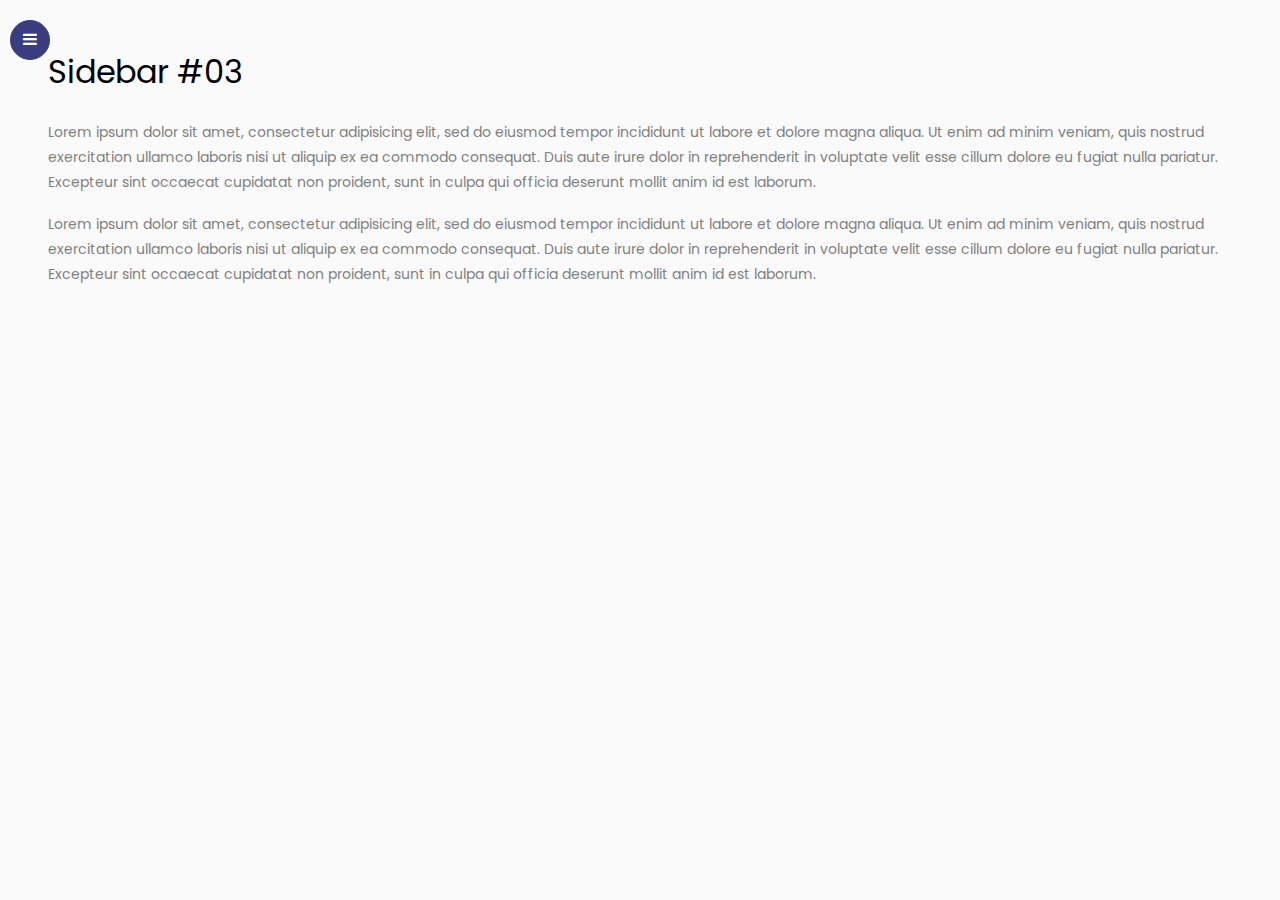
<file: Casgem_CodeFirstProject/Template/bootstrap-sidebar-03/sidebar-03/index.html>
<!doctype html>
<html lang="en">
  <head>
  	<title>Sidebar 03</title>
    <meta charset="utf-8">
    <meta name="viewport" content="width=device-width, initial-scale=1, shrink-to-fit=no">

    <link href="https://fonts.googleapis.com/css?family=Poppins:300,400,500,600,700,800,900" rel="stylesheet">
		
		<link rel="stylesheet" href="https://stackpath.bootstrapcdn.com/font-awesome/4.7.0/css/font-awesome.min.css">
		<link rel="stylesheet" href="css/style.css">
  </head>
  <body>
		
		<div class="wrapper d-flex align-items-stretch">
			<nav id="sidebar" class="active">
				<div class="custom-menu">
					<button type="button" id="sidebarCollapse" class="btn btn-primary">
	          <i class="fa fa-bars"></i>
	          <span class="sr-only">Toggle Menu</span>
	        </button>
        </div>
				<div class="p-4">
		  		<h1><a href="index.html" class="logo">Flash</a></h1>
	        <ul class="list-unstyled components mb-5">
	          <li class="active">
	            <a href="#"><span class="fa fa-home mr-3"></span> Home</a>
	          </li>
	          <li>
	              <a href="#"><span class="fa fa-user mr-3"></span> About</a>
	          </li>
	          <li>
              <a href="#"><span class="fa fa-briefcase mr-3"></span> Portfolio</a>
	          </li>
	          <li>
              <a href="#"><span class="fa fa-sticky-note mr-3"></span> Blog</a>
	          </li>
	          <li>
              <a href="#"><span class="fa fa-paper-plane mr-3"></span> Contact</a>
	          </li>
	        </ul>

	        <div class="mb-5">
						<h3 class="h6 mb-3">Subscribe for newsletter</h3>
						<form action="#" class="subscribe-form">
	            <div class="form-group d-flex">
	            	<div class="icon"><span class="icon-paper-plane"></span></div>
	              <input type="text" class="form-control" placeholder="Enter Email Address">
	            </div>
	          </form>
					</div>

	        <div class="footer">
	        	<p><!-- Link back to Colorlib can't be removed. Template is licensed under CC BY 3.0. -->
						  Copyright &copy;<script>document.write(new Date().getFullYear());</script> All rights reserved | This template is made with <i class="icon-heart" aria-hidden="true"></i> by <a href="https://colorlib.com" target="_blank">Colorlib.com</a>
						  <!-- Link back to Colorlib can't be removed. Template is licensed under CC BY 3.0. --></p>
	        </div>

	      </div>
    	</nav>

        <!-- Page Content  -->
      <div id="content" class="p-4 p-md-5 pt-5">
        <h2 class="mb-4">Sidebar #03</h2>
        <p>Lorem ipsum dolor sit amet, consectetur adipisicing elit, sed do eiusmod tempor incididunt ut labore et dolore magna aliqua. Ut enim ad minim veniam, quis nostrud exercitation ullamco laboris nisi ut aliquip ex ea commodo consequat. Duis aute irure dolor in reprehenderit in voluptate velit esse cillum dolore eu fugiat nulla pariatur. Excepteur sint occaecat cupidatat non proident, sunt in culpa qui officia deserunt mollit anim id est laborum.</p>
        <p>Lorem ipsum dolor sit amet, consectetur adipisicing elit, sed do eiusmod tempor incididunt ut labore et dolore magna aliqua. Ut enim ad minim veniam, quis nostrud exercitation ullamco laboris nisi ut aliquip ex ea commodo consequat. Duis aute irure dolor in reprehenderit in voluptate velit esse cillum dolore eu fugiat nulla pariatur. Excepteur sint occaecat cupidatat non proident, sunt in culpa qui officia deserunt mollit anim id est laborum.</p>
      </div>
		</div>

    <script src="js/jquery.min.js"></script>
    <script src="js/popper.js"></script>
    <script src="js/bootstrap.min.js"></script>
    <script src="js/main.js"></script>
  </body>
</html>
</file>
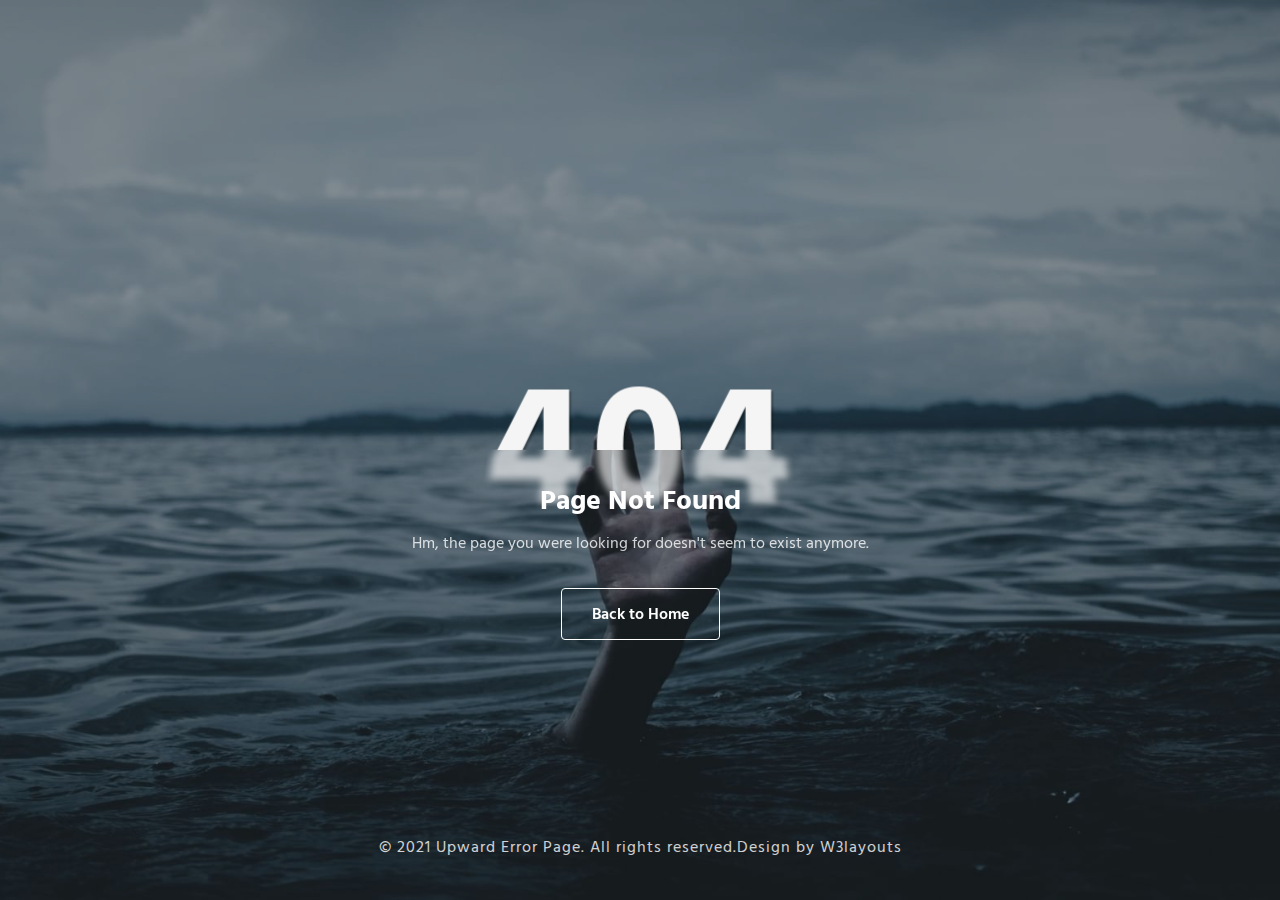
<file: Casgem_CodeFirstProject/Template/ErrorPage/Upward-Error-Page-Starter/index.html>
<!--
	Author: W3layouts
	Author URL: http://w3layouts.com
-->
<!DOCTYPE html>
<html lang="zxx">
<!--/Head-->
<head>
    <title>Upward Error Page Flat Responsive Widget Template : W3layouts</title>
    <!-- Meta-Tags -->
    <meta charset="UTF-8">
    <meta name="viewport" content="width=device-width, initial-scale=1.0">
    <meta http-equiv="X-UA-Compatible" content="ie=edge">
    <!-- style CSS -->
    <link rel="stylesheet" href="css/style.css" type="text/css" media="all">
    <!--/google-fonts-->
    <link href="//fonts.googleapis.com/css2?family=Hind+Siliguri:wght@300;400;500;600;700&display=swap"
    rel="stylesheet">
    <!--//google-fonts-->
    </head>
<!-- //Head -->
<!-- Body -->
<body>
   <!-- 404 error page -->
   <!--/Error-Page-->
  <section class="w3l-errorhny-main">
    <div class="w3l-errorhnyhny-content">
      <h1 aria-label="404"></h1>
      <div class="errorhnyhny-info">
        <h2 class="err-text">Page Not Found</h2>
        <p>Hm, the page you were looking for doesn't seem to exist anymore.</p>
        <a href="index.html" class="btn btn-style btn-outline-light mt-sm-5 mt-4">Back to Home</a>
      </div>
    </div>
    <div class="w3layouts-copyright">
        <p class="copy-footer-29">© 2021 Upward Error Page. All rights reserved.Design by<a href="https://w3layouts.com/" target="_blank">
            W3layouts</a></p>
    </div>
  </section>
  <!--//Error-Page-->

</body>
<!-- //Body -->
</html>
</file>
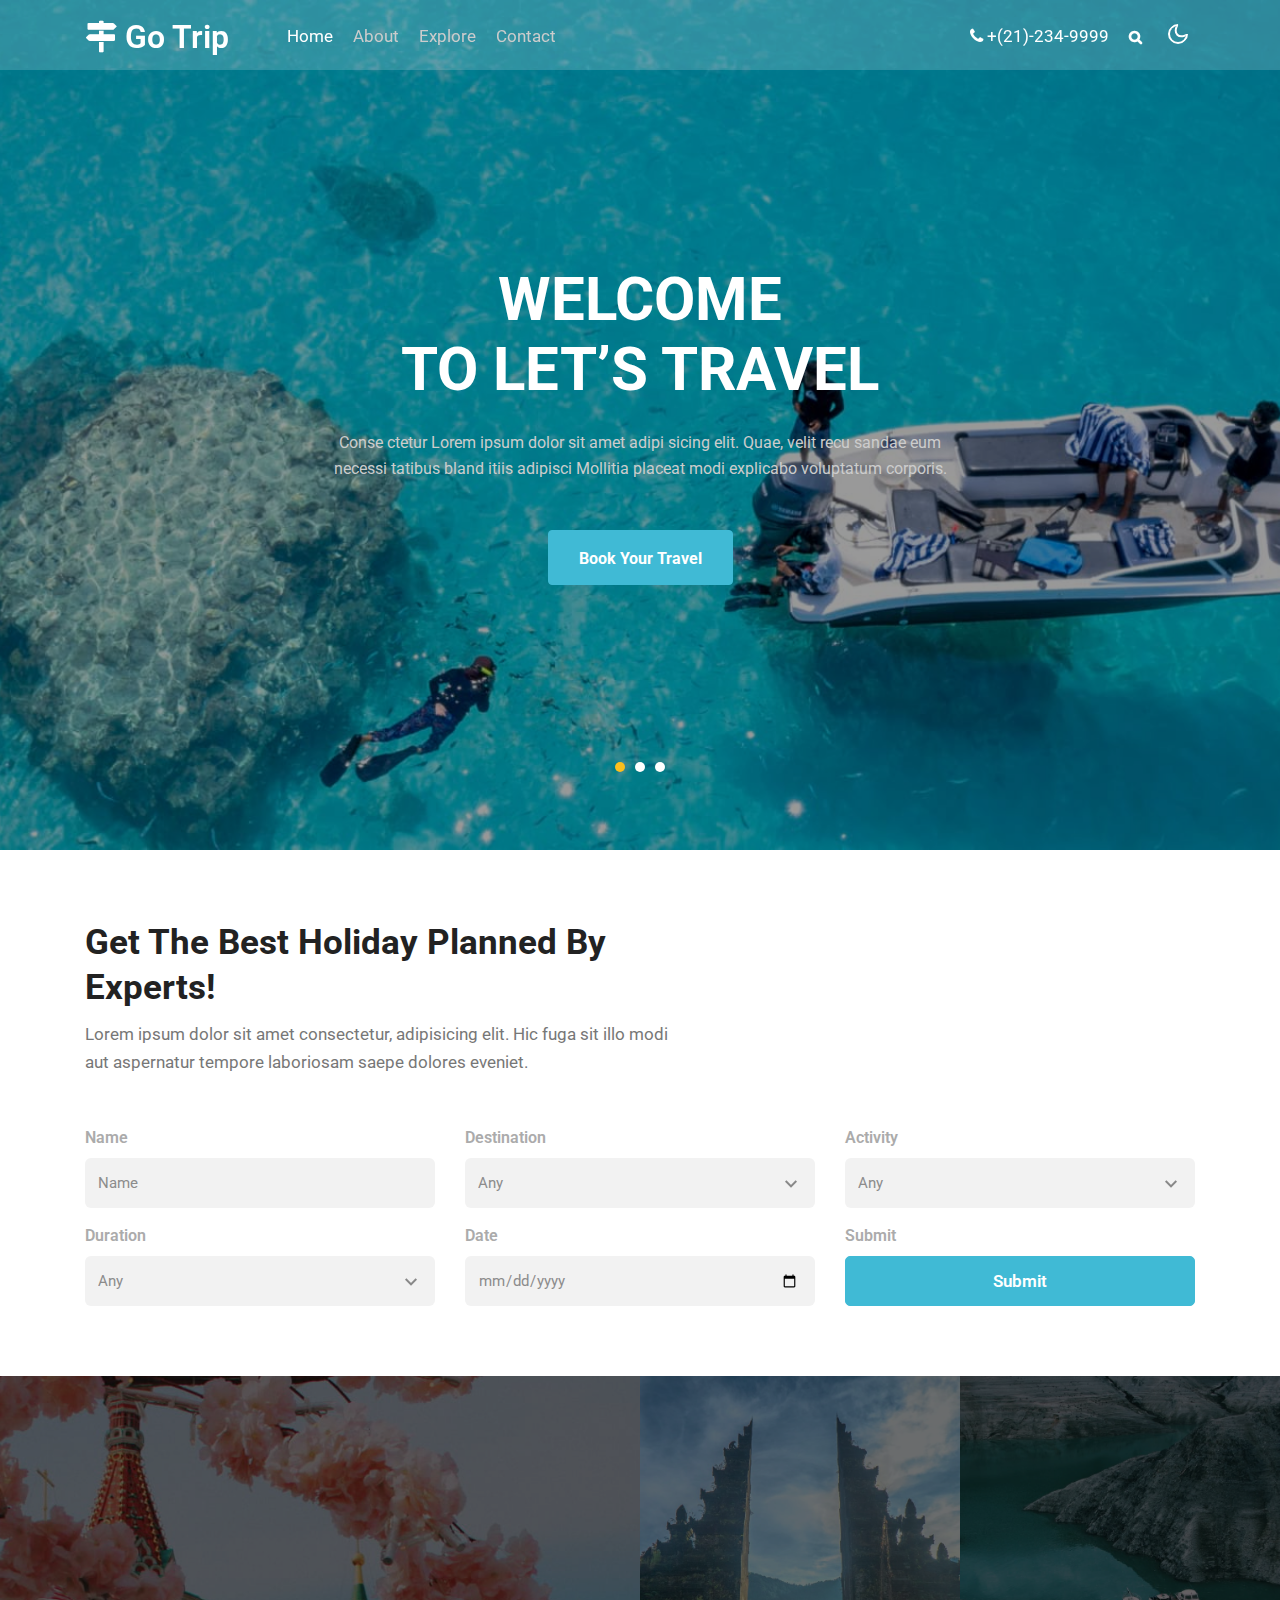
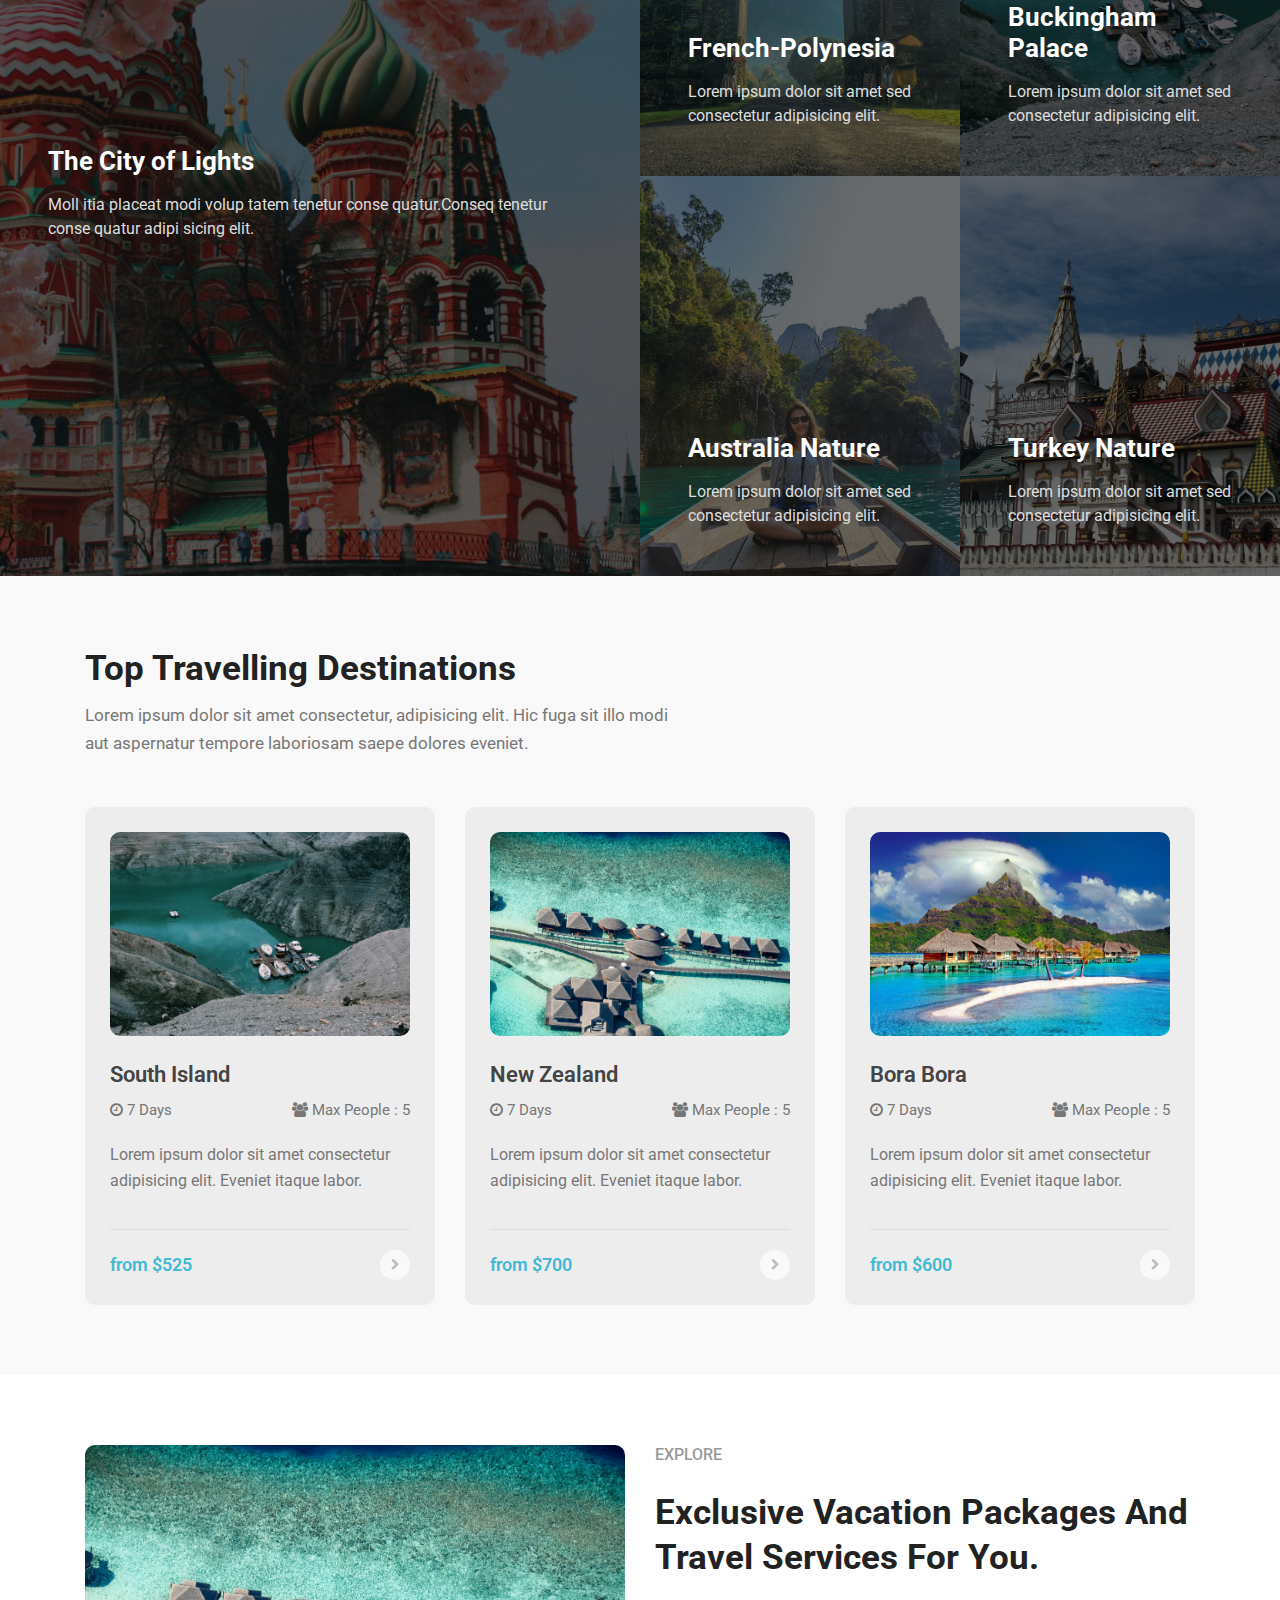
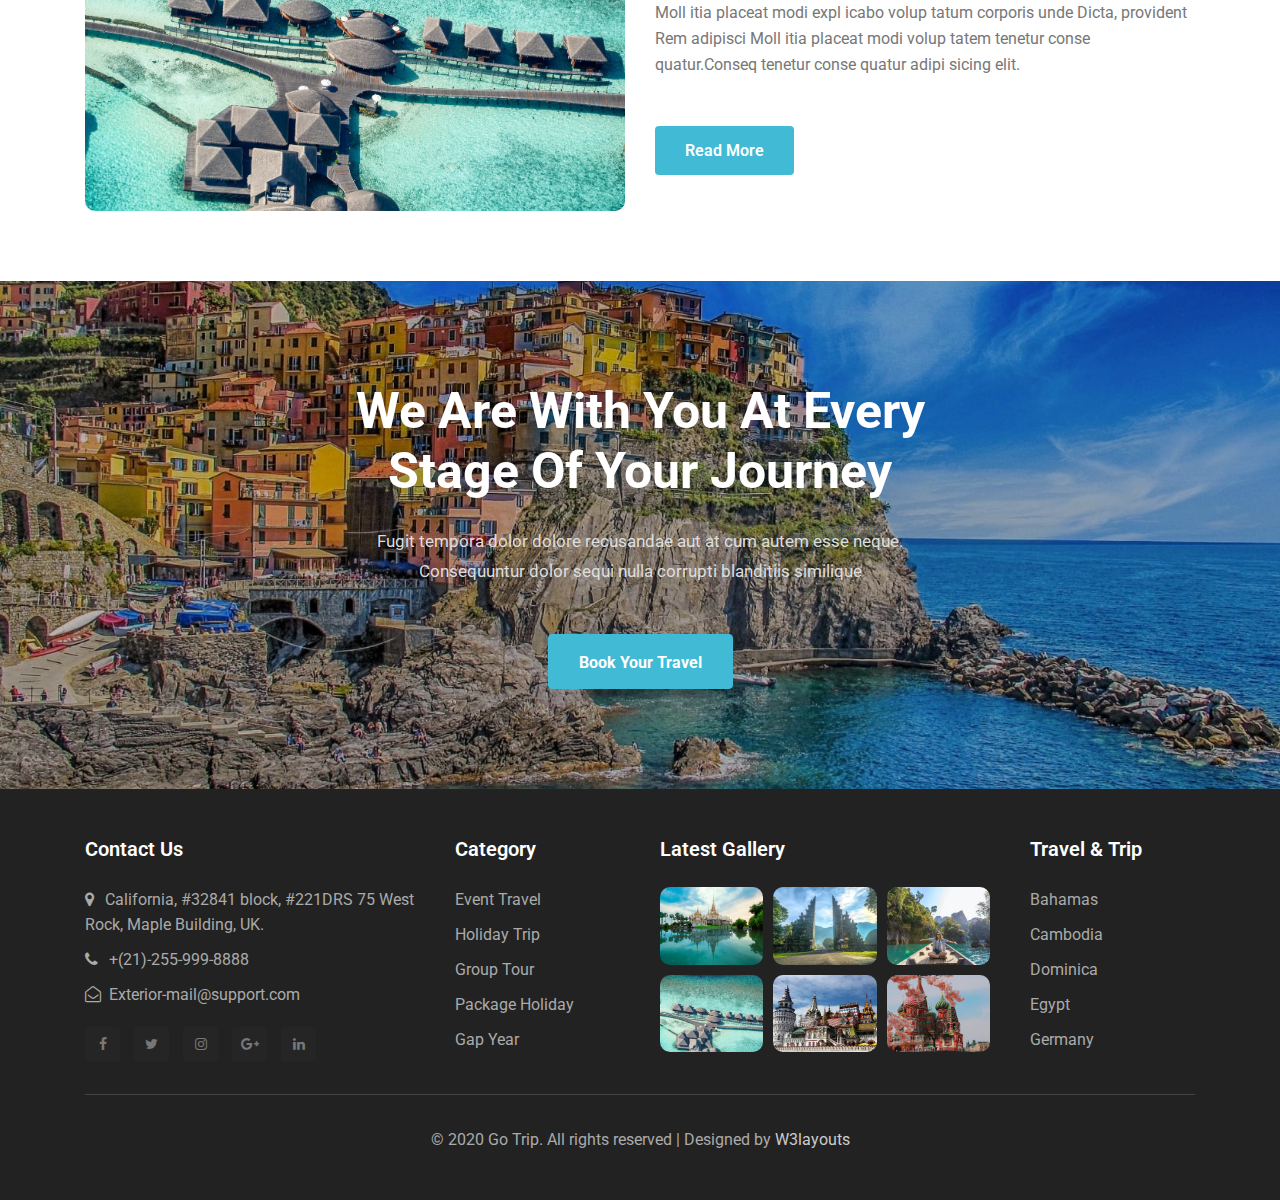
<file: Casgem_CodeFirstProject/Template/proje2Template/go-trip-starter/index.html>
<!--
   Author: W3layouts
   Author URL: http://w3layouts.com
-->
<!doctype html>
<html lang="en">
  <head>
    <!-- Required meta tags -->
    <meta charset="utf-8">
    <meta name="viewport" content="width=device-width, initial-scale=1, shrink-to-fit=no">

    <title>Go Trip a Travel Category  Responsive Web Template| Home :: W3layouts</title>

    <!-- Template CSS -->
    <link rel="stylesheet" href="assets/css/style-starter.css">
    <link href="//fonts.googleapis.com/css2?family=Roboto:wght@400;500;700&display=swap" rel="stylesheet">
    <link href="//fonts.googleapis.com/css2?family=Roboto:wght@300;400&display=swap" rel="stylesheet">
  </head>
  <body id="home">
<section class=" w3l-header-4 header-sticky">
	<!--header-->
	<header id="site-header" class="fixed-top">
		<div class="container">
			<nav class="navbar navbar-expand-lg navbar-dark stroke">
				<h1><a class="navbar-brand" href="index.html">
					<span class="fa fa-map-signs"></span> Go Trip
				</a></h1>
				<!-- if logo is image enable this   
			<a class="navbar-brand" href="#index.html">
				<img src="image-path" alt="Your logo" title="Your logo" style="height:35px;" />
			</a> -->
				<button class="navbar-toggler  collapsed bg-gradient" type="button" data-toggle="collapse" data-target="#navbarTogglerDemo02" aria-controls="navbarTogglerDemo02" aria-expanded="false" aria-label="Toggle navigation">
					<span class="navbar-toggler-icon fa icon-expand fa-bars"></span>
					<span class="navbar-toggler-icon fa icon-close fa-times"></span>
					
				</button>
	  
				<div class="collapse navbar-collapse" id="navbarTogglerDemo02">
					<ul class="navbar-nav ml-lg-5">
						<li class="nav-item active">
							<a class="nav-link" href="index.html">Home <span class="sr-only">(current)</span></a>
						</li>
						<li class="nav-item @@about__active">
							<a class="nav-link" href="about.html">About</a>
						</li>
						<li class="nav-item @@services__active">
							<a class="nav-link" href="services.html">Explore</a>
						</li>
						<li class="nav-item @@contact__active">
							<a class="nav-link" href="contact.html">Contact</a>
						</li>
					</ul>
				<ul class="navbar-nav ml-auto">
						<li class="nav-item ml-4">
							<a class="nav-link phone" href="tel:+(21)-234-9999"><span class="fa fa-phone"></span> +(21)-234-9999</a>
						</li>
						 <li class="nav-item" title="Search"><a href="#search" class="search-search nav-link"><span class="fa fa-search mr-2" aria-hidden="true"></span></a></li>
				<!-- search -->
						 <div class="search-right">
					<!-- search popup -->
					<div id="search" class="pop-overlay">
						<div class="popup">
							<form action="#" method="GET" class="d-flex">
								<input type="search" placeholder="Search.." name="search" required="required" autofocus>
								<button type="submit">Search</button>
							</form>

							<a class="close" href="#close">&times;</a>
						</div>
					</div>
					<!-- /search popup -->
				</div>
					<!--/ search -->
					</ul>
				</div>
				        <!-- toggle switch for light and dark theme -->
						<div class="mobile-position">
							<label class="theme-selector">
							  <input type="checkbox" id="themeToggle">
							  <i class="gg-sun"></i>
							  <i class="gg-moon"></i>
							</label>
						  </div>
						  <!-- //toggle switch for light and dark theme -->
			</nav>
		</div>
	  </header>
	<!--/header-->
</section>
<script src="assets/js/jquery-3.3.1.min.js"></script> <!-- Common jquery plugin -->
<!--bootstrap working-->
<script src="assets/js/bootstrap.min.js"></script>
<!--bootstrap working//-->
<!--/MENU-JS-->
<script>
	$(window).on("scroll", function () {
	  var scroll = $(window).scrollTop();
  
	  if (scroll >= 80) {
		$("#site-header").addClass("nav-fixed");
	  } else {
		$("#site-header").removeClass("nav-fixed");
	  }
	});
  
	//Main navigation Active Class Add Remove
	$(".navbar-toggler").on("click", function () {
	  $("header").toggleClass("active");
	});
	$(document).on("ready", function () {
	  if ($(window).width() > 991) {
		$("header").removeClass("active");
	  }
	  $(window).on("resize", function () {
		if ($(window).width() > 991) {
		  $("header").removeClass("active");
		}
	  });
	});
  </script>
  <!--//MENU-JS-->
<!-- disable body scroll which navbar is in active -->
<script>
$(function () {
  $('.navbar-toggler').click(function () {
    $('body').toggleClass('noscroll');
  })
});
</script>
<!-- disable body scroll which navbar is in active -->
<!--theme switcher dark and light mode script-->
<script>
	const bodyElement = document.querySelector('body');
	const themeToggle = document.querySelector('#themeToggle');
	const darkModeMql = window.matchMedia('(prefers-color-scheme: dark)');
  
	const currentTheme = localStorage.getItem('theme') ? localStorage.getItem('theme') : userPreference(darkModeMql);
  
	if (currentTheme) {
	  bodyElement.classList.add(currentTheme);
  
	  if (currentTheme === 'dark') {
		themeToggle.checked = true;
	  }
	}
  
	function userPreference(e) {
	  if (e.matches) {
		bodyElement.classList.add("dark");
		return "dark"
	  } else {
		bodyElement.classList.remove("dark");
		return ""
	  }
	}
  
	darkModeMql.addListener(userPreference);
  
	function themeSwitcher(e) {
	  if (e.target.checked) {
		bodyElement.classList.add('dark');
		localStorage.setItem('theme', 'dark');
	  } else {
		bodyElement.classList.remove('dark');
		localStorage.setItem('theme', '');
	  }
	}
  
	themeToggle.addEventListener('change', themeSwitcher);
  </script>
  <!--theme switcher dark and light mode script//-->


<section class="w3l-main-slider" id="home">
  <!-- main-slider -->
  <div class="companies20-content">
    
    <div class="owl-one owl-carousel owl-theme">
      <div class="item text-center">
        <li>
          <div class="slider-info banner-view bg bg2" data-selector=".bg.bg2">
            <div class="banner-info">
              <div class="container">
                <div class="banner-info-bg mr-auto">
                  <h5>Welcome<br>
                    To Let’s Travel</h5>
                  <p>Conse ctetur Lorem ipsum dolor sit amet adipi sicing elit. Quae, velit recu sandae eum necessi tatibus bland itiis adipisci Mollitia placeat modi explicabo voluptatum corporis.</p>
                  <a class="btn btn-theme2 mt-lg-5 mt-4" href="contact.html">Book Your Travel</a>
                </div>
              </div>
            </div>
          </div>
        </li>
      </div>
      <div class="item text-center">
        <li>
          <div class="slider-info  banner-view banner-top1 bg bg2" data-selector=".bg.bg2">
            <div class="banner-info">
              <div class="container">
                <div class="banner-info-bg mr-auto">
                  <h5>Welcome <br>
                    To Let’s Travel </h5>
                  <p>Conse ctetur Lorem ipsum dolor sit amet adipi sicing elit. Quae, velit recu sandae eum necessi tatibus bland itiis adipisci Mollitia placeat modi explicabo voluptatum corporis.</p>
                   <a class="btn btn-theme2 mt-lg-5 mt-4" href="contact.html">Book Your Travel</a>
                </div>
              </div>
            </div>
          </div>
        </li>
      </div>
      <div class="item text-center">
        <li>
          <div class="slider-info  banner-view banner-top2 bg bg2" data-selector=".bg.bg2">
            <div class="banner-info">
              <div class="container">
                <div class="banner-info-bg mr-auto">
                  <h5>Welcome<br>
                  To Let’s Travel</h5>
                  <p>Conse ctetur Lorem ipsum dolor sit amet adipi sicing elit. Quae, velit recu sandae eum necessi tatibus bland itiis adipisci Mollitia placeat modi explicabo voluptatum corporis.</p>
                   <a class="btn btn-theme2 mt-lg-5 mt-4" href="contact.html">Book Your Travel</a>
                </div>
              </div>
            </div>
          </div>
        </li>
      </div>
    </div>
  </div>
  <script src="assets/js/owl.carousel.js"></script>
  <!-- script for -->
  <script>
    $(document).ready(function () {
      $('.owl-one').owlCarousel({
        loop: true,
        margin: 0,
        nav: false,
        responsiveClass: true,
        autoplay: false,
        autoplayTimeout: 5000,
        autoplaySpeed: 1000,
        autoplayHoverPause: false,
        responsive: {
          0: {
            items: 1,
            nav: false
          },
          480: {
            items: 1,
            nav: false
          },
          667: {
            items: 1,
            nav: true
          },
          1000: {
            items: 1,
            nav: true
          }
        }
      })
    })
  </script>
  <!-- //script -->
  <!-- /main-slider -->
</section>

<section class="w3l-call-to-action_9">
    <div class="call-w3">
        <div class="container">
            <div class="booking-form-content">
                <div class="main-titles-head ">
                <h3 class="header-name">Get the Best Holiday Planned by Experts!
                </h3>
                <p class="tiltle-para editContent ">Lorem ipsum dolor sit amet consectetur, adipisicing elit. Hic fuga sit illo modi aut aspernatur tempore laboriosam saepe dolores eveniet.</p>
            </div>
                <form action="search-results.html" method="post" class="booking-form">
                    <div class="row book-form">
                        <div class="form-input col-md-4">
                            <label>Name</label>
                            <input type="text" name="" placeholder="Name" required="">
                        </div>
                        <div class="form-input col-md-4">
                            <label>Destination</label>
                            <select name="selectpicker" class="selectpicker">
                                <option value="">Any</option>
                                <option value="africa">Africa</option>
                                <option value="america">America</option>
                                <option value="asia">Asia</option>
                                <option value="eastern-europe">Eastern Europe</option>
                                <option value="europe">Europe</option>
                                <option value="south-america">South America</option>
                            </select>

                        </div>
                        <div class="form-input col-md-4">
                            <label>Activity</label>
                            <select name="activity" class="selectpicker">
                                <option value="">Any</option>
                                <option value="city-tours">City Tours</option>
                                <option value="cultural-thematic-tours">Cultural &amp; Thematic Tours</option>
                                <option value="family-friendly-tours">Family Friendly Tours</option>
                                <option value="holiday-seasonal-tours">Holiday &amp; Seasonal Tours</option>
                                <option value="indulgence-luxury-tours">Indulgence &amp; Luxury Tours</option>
                                <option value="outdoor-activites">Outdoor Activites</option>
                                <option value="relaxation-tours">Relaxation Tours</option>
                                <option value="wild-adventure-tours">Wild &amp; Adventure Tours</option>
                            </select>

                        </div>
                        <div class="form-input col-md-4 mt-3">

                            <label>Duration</label>
                            <select name="duration" class="selectpicker">
                                <option value="">Any</option>
                                <option value="1">1 Day Tour</option>
                                <option value="2">2-4 Days Tour</option>
                                <option value="5">5-7 Days Tour</option>
                                <option value="7">7+ Days Tour</option>
                            </select>

                        </div>
                        <div class="form-input col-md-4 mt-3">
                            <label>Date</label>
                            <input type="date" name="" placeholder="Date" required="">
                        </div>
                        <div class="bottom-btn col-md-4 mt-3">
                            <label>Submit</label>
                            <button class="btn btn-style btn-primary w-100 btn-style">Submit</button>
                        </div>
                    </div>
                </form>
            </div>
        </div>
    </div>
</section>
<section class="w3l-specification-6">
    <div class="specification-layout editContent">
        <div class="container-fluid">
            <div class="row text-left img-grids">
				<div class="col-lg-6 p-0">
					<div class="images-right">
						<div class="p-md-5 p-3">
							<h4><a href="#url">The City of Lights</a></h4>
							<p>Moll itia placeat modi volup tatem tenetur conse quatur.Conseq tenetur conse quatur adipi sicing elit. </p>

						</div>
					</div>
				</div>

				<div class="col-lg-6 p-0">
					<div class="four-grids">
				<div class="images-text">
					<div class="ser-bg1">
						<div class="p-md-5 p-3">
							<h4><a href="#url">French-Polynesia</a></h4>
							<p>Lorem ipsum dolor sit amet sed consectetur adipisicing elit. </p>

						</div>
					</div>
				</div>
				<div class="images-text">
					<div class="ser-bg4">
						<div class="p-md-5 p-3">
							<h4><a href="#url">Buckingham Palace</a></h4>
							<p>Lorem ipsum dolor sit amet sed consectetur adipisicing elit. </p>

						</div>
					</div>
				</div>
				<div class="images-text">
					<div class="ser-bg2">
						<div class="p-md-5 p-3">
							<h4><a href="#url">Australia Nature</a></h4>
							<p>Lorem ipsum dolor sit amet sed consectetur adipisicing elit. </p>
						</div>
					</div>
				</div>
				<div class="images-text">
					<div class="ser-bg3">
						<div class="p-md-5 p-3">
							<h4><a href="#url">Turkey Nature</a></h4>
							<p>Lorem ipsum dolor sit amet sed consectetur adipisicing elit. </p>
						</div>
					</div>
				</div>
			</div>
		</div>
			</div>
                  </div>
        </div>
</section>

<section class="w3l-covers-18">
        <div class="covers-main editContent">
            <div class="container">
              <div class="main-titles-head ">
                <h3 class="header-name">Top Travelling Destinations
                </h3>
                <p class="tiltle-para editContent ">Lorem ipsum dolor sit amet consectetur, adipisicing elit. Hic fuga sit illo modi aut aspernatur tempore laboriosam saepe dolores eveniet.</p>
            </div>
                <div class="gallery-image row">
                  <div class="col-lg-4 col-md-6">
                    <div class="img-box">
                    <img src="assets/images/b2.jpg" alt="product" class="img-responsive ">
                    <h5 class="my-2"><a href="about.html">South Island</a></h5>
                    <div class="blog-date"> 
                    <p class="pos-date"><span class="fa fa-clock-o mr-1"></span>7 Days</p> <p class="pos-date text-right"><span class="fa fa-users mr-1"></span>Max People : 5</p></div>
                    <p class="para">Lorem ipsum dolor sit amet consectetur adipisicing elit. Eveniet itaque labor.</p>
                    <div class="top-gap">
                    <h5>from $525</h5>
                    <a href="#url" class="icon text-center"><span class="fa fa-chevron-right"></span></a>
                  </div>
                    </div>
                  </div>
                  <div class=" col-lg-4 col-md-6 top-top2">
                    <div class="img-box">
                    <img src="assets/images/b1.jpg" alt="product" class="img-responsive ">
                    <h5 class="my-2"><a href="about.html">New Zealand</a></h5>
                    <div class="blog-date"> 
                      <p class="pos-date"><span class="fa fa-clock-o mr-1"></span>7 Days</p> <p class="pos-date text-right"><span class="fa fa-users mr-1"></span>Max People : 5</p></div>
                    <p class="para">Lorem ipsum dolor sit amet consectetur adipisicing elit. Eveniet itaque labor.</p>
                    <div class="top-gap">
                      <h5>from $700</h5>
                      <a href="#url" class="icon text-center"><span class="fa fa-chevron-right"></span></a>
                    </div>
                  </div>
                </div>
                  <div class="col-lg-4 col-md-6 top-top">
                    <div class="img-box">
                    <img src="assets/images/b3.jpg" alt="product" class="img-responsive ">
                    <h5 class="my-2"><a href="about.html">Bora Bora</a></h5>
                    <div class="blog-date"> 
                      <p class="pos-date"><span class="fa fa-clock-o mr-1"></span>7 Days</p> <p class="pos-date text-right"><span class="fa fa-users mr-1"></span>Max People : 5</p></div>
                    <p class="para">Lorem ipsum dolor sit amet consectetur adipisicing elit. Eveniet itaque labor.</p>
                    <div class="top-gap">
                      <h5>from $600</h5>
                      <a href="#url" class="icon text-center"><span class="fa fa-chevron-right"></span></a>
                    </div>
                  </div>
                  </div>
                  </div>
                </div>
            </div>
        </div>
    </section>
<section class="w3l-teams-15">
	<div class="team-single-main editContent">
		<div class="container">

		<div  class="row">
			<div class="column2 col-lg-6">
			
				<img src="assets/images/b1.jpg" alt="product" class="img-responsive ">
			</div>
				<div class="nature-row  coloum4 col-lg-6">
					<h6 class="small-title">Explore</h6>
						<h3>Exclusive vacation Packages and Travel services for you. </h3>
					<p class="para editContent text ">
						Moll itia placeat modi expl icabo volup tatum corporis unde Dicta, provident
						Rem adipisci Moll itia placeat modi volup tatem tenetur conse quatur.Conseq tenetur conse quatur adipi sicing elit.</p>
						<a href="about.html" class="action-button btn mt-lg-5 mt-4">Read more</a>
					</div>
				</div>
		</div>
		</div>
	</div>
</section>

<section class="w3l-clients" id="client">
    <div class="call-w3">
        <div class="container text-center">
            <div class="title-head">
            <h3>We are with you at every <br>stage of your journey</h3>
            <p>Fugit tempora dolor dolore recusandae aut at cum autem esse neque. Consequuntur dolor sequi nulla corrupti blanditiis similique</p>
            <a class="btn btn-theme2 mt-lg-5 mt-4" href="contact.html">Book Your Travel</a>
        </div>
          
              </div>
        </div>
</section>

<section class="w3l-footer-29-main">
	<div class="footer-29 py-5 ">
	  <div class="container">
		<div class="grid-col-4 footer-top-29">
			<div class="footer-list-29 footer-1">
				<h2 class="footer-title-29">Contact Us</h2>
				<ul>
					<li><p><span class="fa fa-map-marker"></span>California, #32841 block,
						#221DRS 75 West Rock,
						Maple Building, UK.</p></li>
					<li><a href="tel:+7-800-999-800"><span class="fa fa-phone"></span> +(21)-255-999-8888</a></li>
					<li><a href="mailto:estate-mail@support.com" class="mail"><span class="fa fa-envelope-open-o"></span> Exterior-mail@support.com</a></li>
				</ul>
				<div class="main-social-footer-29">
					<a href="#facebook" class="facebook"><span class="fa fa-facebook"></span></a>
					<a href="#twitter" class="twitter"><span class="fa fa-twitter"></span></a>
					<a href="#instagram" class="instagram"><span class="fa fa-instagram"></span></a>
					<a href="#google-plus" class="google-plus"><span class="fa fa-google-plus"></span></a>
					<a href="#linkedin" class="linkedin"><span class="fa fa-linkedin"></span></a>
				</div>
			</div>
			<div class="footer-list-29 footer-2">
				<ul>
					<h6 class="footer-title-29">Category</h6>
					<li><a href="#pages">Event Travel</a></li>
					<li><a href="#pages">Holiday Trip</a></li>
					<li><a href="#pages">Group Tour</a></li>
					<li><a href="#pages">Package Holiday</a></li>
					<li><a href="#pages">Gap Year</a></li>
				</ul>
			</div>
			<div class="footer-list-29 footer-3">
				<div class="properties">
					<h6 class="footer-title-29">Latest Gallery</h6>
					<div class="images-col">
					<a href="blog-single.html"><img src="assets/images/blog1.jpg" class="img-responsive" alt=""></a>
					<a href="blog-single.html"><img src="assets/images/blog2.jpg" class="img-responsive" alt=""></a>
					<a href="blog-single.html"><img src="assets/images/blog3.jpg" class="img-responsive" alt=""></a>
					<a href="blog-single.html"><img src="assets/images/blog4.jpg" class="img-responsive" alt=""></a>
					<a href="blog-single.html"><img src="assets/images/blog5.jpg" class="img-responsive" alt=""></a>
					<a href="blog-single.html"><img src="assets/images/blog6.png" class="img-responsive" alt=""></a>
				</div>
			</div>
			</div>
			<div class="footer-list-29 footer-4">
				<ul>
					<h6 class="footer-title-29">Travel & Trip</h6>
					<li><a href="#url">	Bahamas</a></li>
					<li><a href="#url">	Cambodia</a></li>
					<li><a href="#url">Dominica</a></li>
					<li><a href="#url">	Egypt</a></li>
					<li><a href="#url">Germany</a></li>
				</ul>
			</div>
		</div>
		<div class=" bottom-copies text-center">
			<p class="copy-footer-29">© 2020 Go Trip. All rights reserved | Designed by <a href="//w3layouts.com">W3layouts</a></p>
		  </div>
		</div>
	</div>
  </section>

<!-- move top -->
<button onclick="topFunction()" id="movetop" title="Go to top">
	<span class="fa fa-chevron-up"></span>
</button>
<script>
	// When the user scrolls down 20px from the top of the document, show the button
	window.onscroll = function () {
		scrollFunction()
	};

	function scrollFunction() {
		if (document.body.scrollTop > 20 || document.documentElement.scrollTop > 20) {
			document.getElementById("movetop").style.display = "block";
		} else {
			document.getElementById("movetop").style.display = "none";
		}
	}

	// When the user clicks on the button, scroll to the top of the document
	function topFunction() {
		document.body.scrollTop = 0;
		document.documentElement.scrollTop = 0;
	}
</script>
<!-- /move top -->

</body>

</html>
</file>
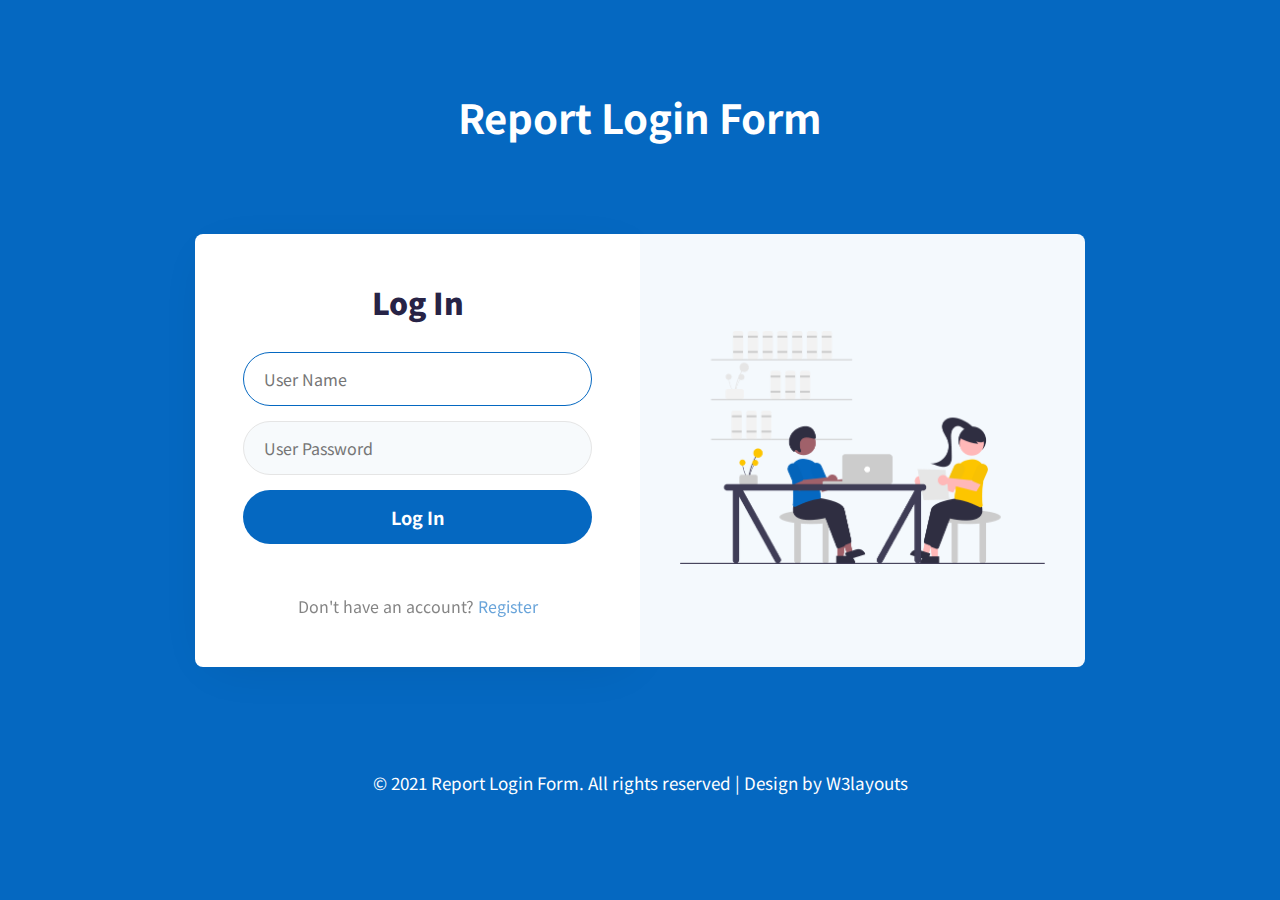
<file: Casgem_CodeFirstProject/Template/report-login-free_Free02-01-2021_390970342/Report-Login-Free/index.html>
<!--
Author: W3layouts
Author URL: http://w3layouts.com
-->
<!DOCTYPE html>
<html lang="zxx">

<head>
    <title>Report Login Form Responsive Widget Template :: W3layouts</title>
    <!-- Meta tag Keywords -->
    <meta name="viewport" content="width=device-width, initial-scale=1">
    <meta charset="UTF-8" />
    <meta name="keywords"
        content="Report Login Form Responsive web template, Bootstrap Web Templates, Flat Web Templates, Android Compatible web template, Smartphone Compatible web template, free webdesigns for Nokia, Samsung, LG, SonyEricsson, Motorola web design" />
    <!-- //Meta tag Keywords -->
    <link href="//fonts.googleapis.com/css2?family=Noto+Sans+JP:wght@400;500;700;900&display=swap" rel="stylesheet">
    <!--/Style-CSS -->
    <link rel="stylesheet" href="css/style.css" type="text/css" media="all" />
    <!--//Style-CSS -->

    <link rel="stylesheet" href="css/font-awesome.min.css" type="text/css" media="all">

</head>

<body>

    <!-- form section start -->
    <section class="w3l-hotair-form">
        <h1>Report Login Form</h1>
        <div class="container">
            <!-- /form -->
            <div class="workinghny-form-grid">
                <div class="main-hotair">
                    <div class="content-wthree">
                        <h2>Log In</h2>
                        <form action="#" method="post">
                            <input type="text" class="text" name="text" placeholder="User Name" required="" autofocus>
                            <input type="password" class="password" name="password" placeholder="User Password" required="" autofocus>
                            <button class="btn" type="submit">Log In</button>
                        </form>
                        
                        <p class="account">Don't have an account? <a href="#signup">Register</a></p>
                    </div>
                    <div class="w3l_form align-self">
                        <div class="left_grid_info">
                            <img src="images/1.png" alt="" class="img-fluid">
                        </div>
                    </div>
                </div>
            </div>
            <!-- //form -->
        </div>
        <!-- copyright-->
        <div class="copyright text-center">
            <p class="copy-footer-29">© 2021 Report Login Form. All rights reserved | Design by <a
                        href="https://w3layouts.com">W3layouts</a></p>
        </div>
        <!-- //copyright-->
    </section>
    <!-- //form section start -->
</body>

</html>
</file>
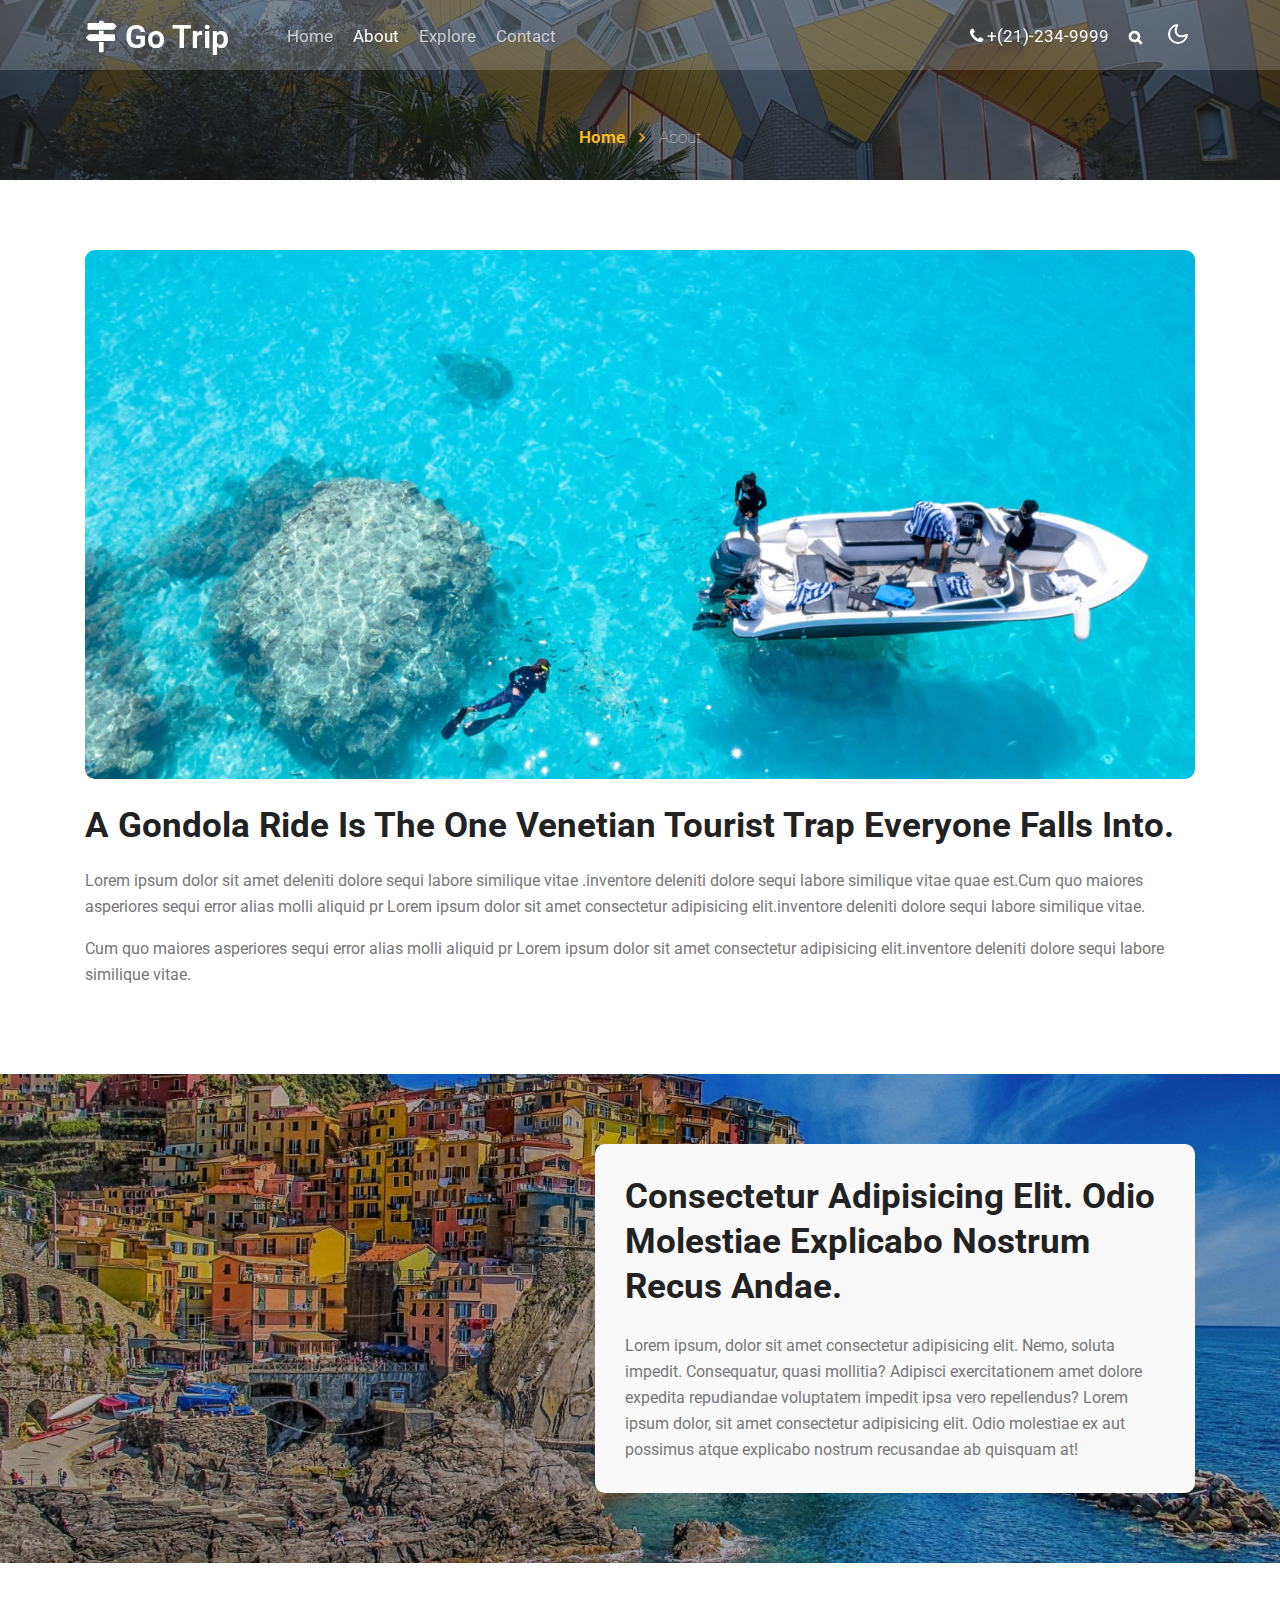
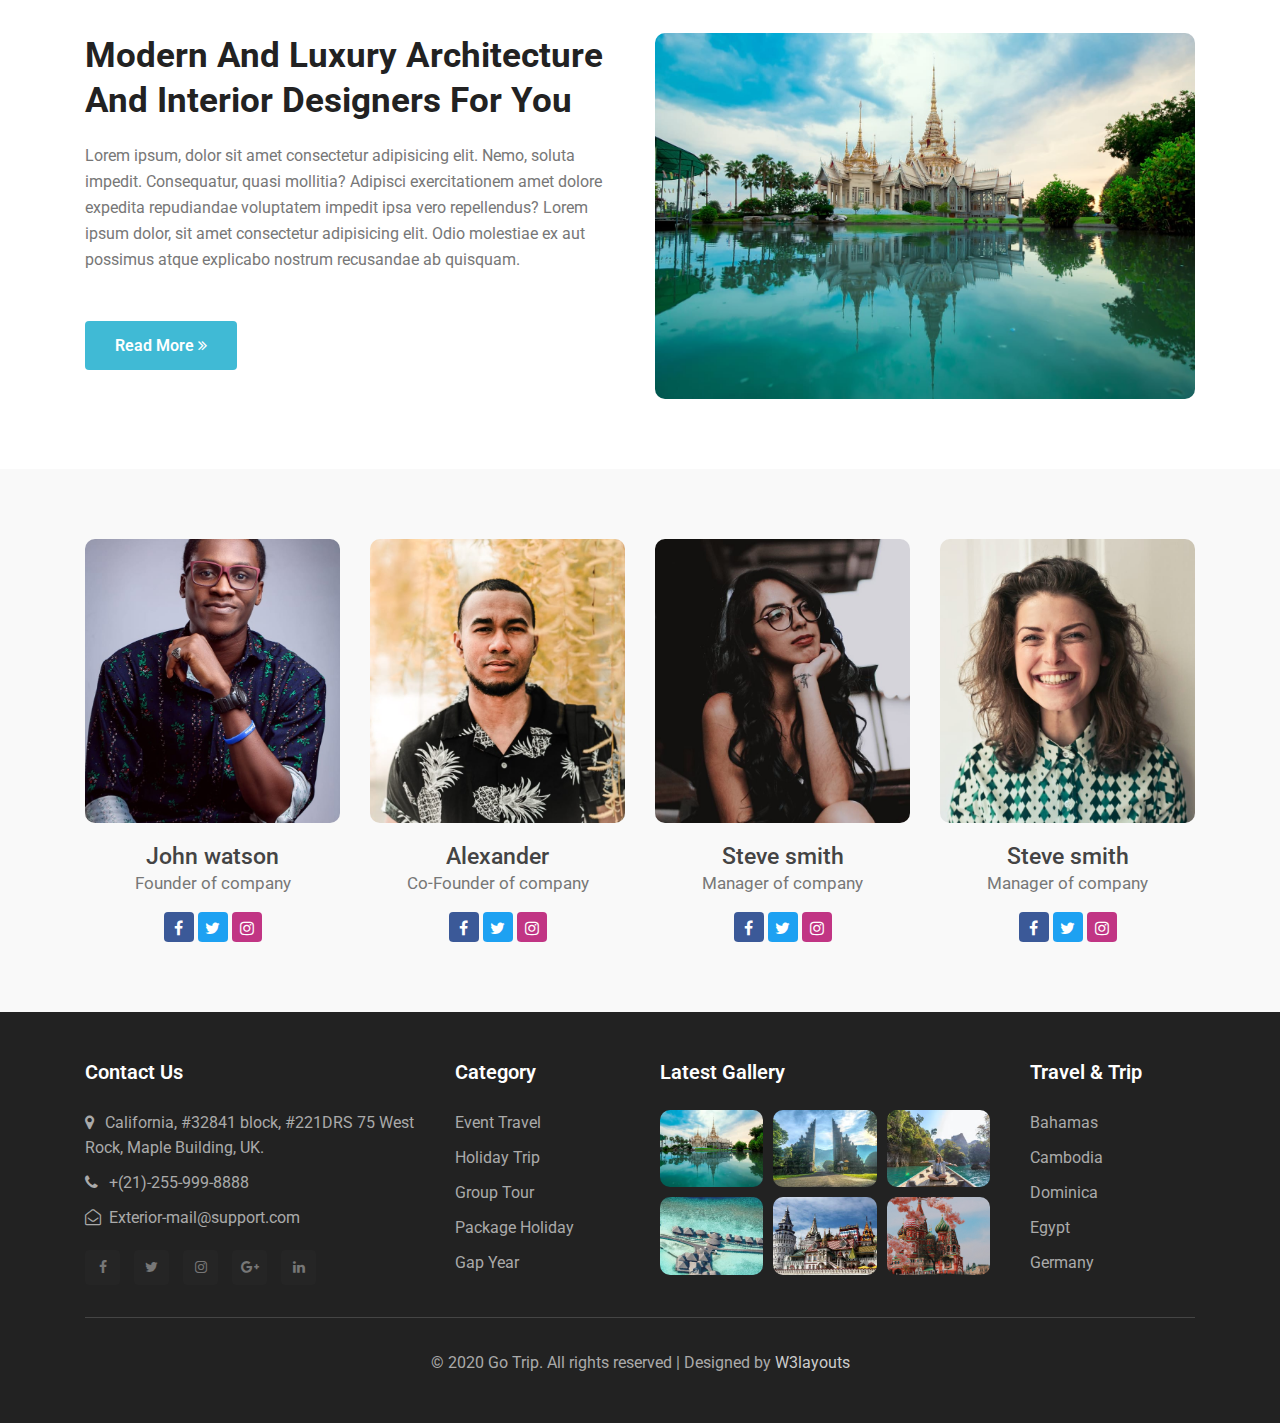
<file: Casgem_CodeFirstProject/Template/proje2Template/go-trip-starter/about.html>
<!--
   Author: W3layouts
   Author URL: http://w3layouts.com
-->
<!doctype html>
<html lang="en">
  <head>
    <!-- Required meta tags -->
    <meta charset="utf-8">
    <meta name="viewport" content="width=device-width, initial-scale=1, shrink-to-fit=no">

    <title>Go Trip a Travel Category Responsive Web Template| About :: W3layouts</title>

    <!-- Template CSS -->
    <link rel="stylesheet" href="assets/css/style-starter.css">
    <link href="//fonts.googleapis.com/css2?family=Roboto:wght@400;500;700&display=swap" rel="stylesheet">
    <link href="//fonts.googleapis.com/css2?family=Roboto:wght@300;400&display=swap" rel="stylesheet">
  </head>
  <body id="home">
<section class=" w3l-header-4 header-sticky">
	<!--header-->
	<header id="site-header" class="fixed-top">
		<div class="container">
			<nav class="navbar navbar-expand-lg navbar-dark stroke">
				<h1><a class="navbar-brand" href="index.html">
					<span class="fa fa-map-signs"></span> Go Trip
				</a></h1>
				<!-- if logo is image enable this   
			<a class="navbar-brand" href="#index.html">
				<img src="image-path" alt="Your logo" title="Your logo" style="height:35px;" />
			</a> -->
				<button class="navbar-toggler  collapsed bg-gradient" type="button" data-toggle="collapse" data-target="#navbarTogglerDemo02" aria-controls="navbarTogglerDemo02" aria-expanded="false" aria-label="Toggle navigation">
					<span class="navbar-toggler-icon fa icon-expand fa-bars"></span>
					<span class="navbar-toggler-icon fa icon-close fa-times"></span>
					
				</button>
	  
				<div class="collapse navbar-collapse" id="navbarTogglerDemo02">
					<ul class="navbar-nav ml-lg-5">
						<li class="nav-item @@home__active">
							<a class="nav-link" href="index.html">Home <span class="sr-only">(current)</span></a>
						</li>
						<li class="nav-item active">
							<a class="nav-link" href="about.html">About</a>
						</li>
						<li class="nav-item @@services__active">
							<a class="nav-link" href="services.html">Explore</a>
						</li>
						<li class="nav-item @@contact__active">
							<a class="nav-link" href="contact.html">Contact</a>
						</li>
					</ul>
				<ul class="navbar-nav ml-auto">
						<li class="nav-item ml-4">
							<a class="nav-link phone" href="tel:+(21)-234-9999"><span class="fa fa-phone"></span> +(21)-234-9999</a>
						</li>
						 <li class="nav-item" title="Search"><a href="#search" class="search-search nav-link"><span class="fa fa-search mr-2" aria-hidden="true"></span></a></li>
				<!-- search -->
						 <div class="search-right">
					<!-- search popup -->
					<div id="search" class="pop-overlay">
						<div class="popup">
							<form action="#" method="GET" class="d-flex">
								<input type="search" placeholder="Search.." name="search" required="required" autofocus>
								<button type="submit">Search</button>
							</form>

							<a class="close" href="#close">&times;</a>
						</div>
					</div>
					<!-- /search popup -->
				</div>
					<!--/ search -->
					</ul>
				</div>
				        <!-- toggle switch for light and dark theme -->
						<div class="mobile-position">
							<label class="theme-selector">
							  <input type="checkbox" id="themeToggle">
							  <i class="gg-sun"></i>
							  <i class="gg-moon"></i>
							</label>
						  </div>
						  <!-- //toggle switch for light and dark theme -->
			</nav>
		</div>
	  </header>
	<!--/header-->
</section>
<script src="assets/js/jquery-3.3.1.min.js"></script> <!-- Common jquery plugin -->
<!--bootstrap working-->
<script src="assets/js/bootstrap.min.js"></script>
<!--bootstrap working//-->
<!--/MENU-JS-->
<script>
	$(window).on("scroll", function () {
	  var scroll = $(window).scrollTop();
  
	  if (scroll >= 80) {
		$("#site-header").addClass("nav-fixed");
	  } else {
		$("#site-header").removeClass("nav-fixed");
	  }
	});
  
	//Main navigation Active Class Add Remove
	$(".navbar-toggler").on("click", function () {
	  $("header").toggleClass("active");
	});
	$(document).on("ready", function () {
	  if ($(window).width() > 991) {
		$("header").removeClass("active");
	  }
	  $(window).on("resize", function () {
		if ($(window).width() > 991) {
		  $("header").removeClass("active");
		}
	  });
	});
  </script>
  <!--//MENU-JS-->
<!-- disable body scroll which navbar is in active -->
<script>
$(function () {
  $('.navbar-toggler').click(function () {
    $('body').toggleClass('noscroll');
  })
});
</script>
<!-- disable body scroll which navbar is in active -->
<!--theme switcher dark and light mode script-->
<script>
	const bodyElement = document.querySelector('body');
	const themeToggle = document.querySelector('#themeToggle');
	const darkModeMql = window.matchMedia('(prefers-color-scheme: dark)');
  
	const currentTheme = localStorage.getItem('theme') ? localStorage.getItem('theme') : userPreference(darkModeMql);
  
	if (currentTheme) {
	  bodyElement.classList.add(currentTheme);
  
	  if (currentTheme === 'dark') {
		themeToggle.checked = true;
	  }
	}
  
	function userPreference(e) {
	  if (e.matches) {
		bodyElement.classList.add("dark");
		return "dark"
	  } else {
		bodyElement.classList.remove("dark");
		return ""
	  }
	}
  
	darkModeMql.addListener(userPreference);
  
	function themeSwitcher(e) {
	  if (e.target.checked) {
		bodyElement.classList.add('dark');
		localStorage.setItem('theme', 'dark');
	  } else {
		bodyElement.classList.remove('dark');
		localStorage.setItem('theme', '');
	  }
	}
  
	themeToggle.addEventListener('change', themeSwitcher);
  </script>
  <!--theme switcher dark and light mode script//-->



<!-- breadcrumbs -->
    <section class="w3l-inner-banner-main">
        <div class="about-inner about editContent">
            <div class="container">   
            <div class="breadcrumbs-sub">
                <ul class="breadcrumbs-custom-path">
                    <li class="right-side propClone"><a href="index.html" class="editContent">Home <span class="fa fa-angle-right" aria-hidden="true"></span></a> <p></li>
                    <li class="active editContent">About</li>
                </ul>
            </div>
</div>

   </div>
    </section>
<!-- breadcrumbs //-->

<section class="w3l-content-with-photo-4"  id="about">
    <div class="content-with-photo4-block editContent">
        <div class="container">

                <div class="my-bio">
                    <img src="assets/images/1.jpg" alt="product" class="img-responsive about-me">
                    <h3 class="mt-lg-4 mt-3">A Gondola Ride is the One Venetian Tourist Trap Everyone Falls Into.</h3>
                <p class="para mb-3">Lorem ipsum dolor sit amet  deleniti dolore sequi labore similique vitae .inventore deleniti dolore sequi labore similique vitae quae est.Cum quo maiores asperiores sequi error alias molli aliquid pr Lorem ipsum dolor sit amet consectetur adipisicing elit.inventore deleniti dolore sequi labore similique vitae.</p>
                <p class="para mb-lg-3">Cum quo maiores asperiores sequi error alias molli aliquid pr Lorem ipsum dolor sit amet consectetur adipisicing elit.inventore deleniti dolore sequi labore similique vitae.</p>
            </div>

            </div>
            </div>
</div>
</section>
<section class="w3l-stats">
  <div class="main-w3 ">
      <div class="container">
          <div class="right-side">
                <h3 class="title-big">consectetur adipisicing elit. Odio molestiae explicabo nostrum recus andae.</h3>
                <p class="mt-4 para">Lorem ipsum, dolor sit amet consectetur adipisicing elit. Nemo, soluta impedit.
                    Consequatur,
                    quasi mollitia? Adipisci exercitationem amet dolore expedita repudiandae voluptatem impedit ipsa
                    vero
                    repellendus? Lorem ipsum dolor, sit amet consectetur adipisicing elit. Odio molestiae ex aut
                    possimus atque explicabo nostrum recusandae ab quisquam at!</p>
            </div>
          </div>
  </div>
</section>
<section class="w3l-recent-work">
	<div class="jst-two-col">
		<div class="container">
<div class="row">
	<div class="my-bio cwp4-text col-lg-6">
			<h3>Modern and Luxury Architecture and Interior Designers for you</h3>
			<p class="para mt-3 mb-lg-4 ">Lorem ipsum, dolor sit amet consectetur adipisicing elit. Nemo, soluta impedit. Consequatur, quasi mollitia? Adipisci exercitationem amet dolore expedita repudiandae voluptatem impedit ipsa vero repellendus? Lorem ipsum dolor, sit amet consectetur adipisicing elit. Odio molestiae ex aut possimus atque explicabo nostrum recusandae ab quisquam.</p>
			<a href="about.html" class="action-button btn mt-4">Read more <span class="fa fa-angle-double-right"></span></a>
	</div>
<div class="col-lg-6 ">
	<img src="assets/images/b4.jpg" alt="product" class="img-responsive about-me">
</div>
</div>
		</div>
	</div>
</section>
<section class="w3l-team-main-6" id="team">
	<!-- /team-grids -->
	<div class="team-content-page editContent ">

		<div class="container">
			<div class="row text-center">
					<div class="col-lg-3 col-md-6 col-sm-6 column">
						<a href="#url"><img class="img img-responsive" src="assets/images/t1.jpg" alt=""></a>
						<h4><a href="#url">John watson</a></h4>
							<div class="w3l-team-7_bottom">
								<div class="w3l-team-7_bottom-left">
									<h6>Founder of company</h6>
								</div>	
								<ul class="social_7 mt-3">
									<li><a href="#facebook"><span class="fa fa-facebook"></span></a></li>
									<li><a href="#twitter"><span class="fa fa-twitter"></span></a></li>
									<li><a href="#twitter"><span class="fa fa-instagram"></span></a></li>
								</ul>
								<div class="clear"></div>
							</div>
					</div>
					<div class="col-lg-3 col-md-6 col-sm-6 column">
							<a href="#url"><img class="img img-responsive" src="assets/images/t2.jpg" alt=""></a>
							<h4><a href="#url">Alexander</a></h4>
								<div class="w3l-team-7_bottom">
									<div class="w3l-team-7_bottom-left">
										<h6>Co-Founder of company</h6>
									</div>	
									<ul class="social_7 mt-3">
										<li><a href="#facebook"><span class="fa fa-facebook"></span></a></li>
										<li><a href="#twitter"><span class="fa fa-twitter"></span></a></li>
										<li><a href="#twitter"><span class="fa fa-instagram"></span></a></li>
									</ul>
									<div class="clear"></div>
								</div>
						</div>
					<div class="col-lg-3 col-md-6 col-sm-6 column">
						<a href="#url"><img class="img img-responsive" src="assets/images/t3.jpg" alt=""></a>
						<h4><a href="#url">Steve smith</a></h4>
							<div class="w3l-team-7_bottom">
								<div class="w3l-team-7_bottom-left">
									<h6>Manager of company</h6>
								</div>
								<ul class="social_7 mt-3">
									<li><a href="#facebook"><span class="fa fa-facebook"></span></a></li>
									<li><a href="#twitter"><span class="fa fa-twitter"></span></a></li>
									<li><a href="#twitter"><span class="fa fa-instagram"></span></a></li>
								</ul>
								<div class="clear"></div>
							</div>
					</div>
					<div class="col-lg-3 col-md-6 col-sm-6 column">
						<a href="#url"><img class="img img-responsive" src="assets/images/t4.jpg" alt=""></a>
						<h4><a href="#url">Steve smith</a></h4>
							<div class="w3l-team-7_bottom">
								<div class="w3l-team-7_bottom-left">
									<h6>Manager of company</h6>
								</div>
								<ul class="social_7 mt-3">
									<li><a href="#facebook"><span class="fa fa-facebook"></span></a></li>
									<li><a href="#twitter"><span class="fa fa-twitter"></span></a></li>
									<li><a href="#twitter"><span class="fa fa-instagram"></span></a></li>
								</ul>
								<div class="clear"></div>
							</div>
					</div>
				</div>
		  </div>
	</div>
	<!-- /team-grids -->
</section>
<section class="w3l-footer-29-main">
	<div class="footer-29 py-5 ">
	  <div class="container">
		<div class="grid-col-4 footer-top-29">
			<div class="footer-list-29 footer-1">
				<h2 class="footer-title-29">Contact Us</h2>
				<ul>
					<li><p><span class="fa fa-map-marker"></span>California, #32841 block,
						#221DRS 75 West Rock,
						Maple Building, UK.</p></li>
					<li><a href="tel:+7-800-999-800"><span class="fa fa-phone"></span> +(21)-255-999-8888</a></li>
					<li><a href="mailto:estate-mail@support.com" class="mail"><span class="fa fa-envelope-open-o"></span> Exterior-mail@support.com</a></li>
				</ul>
				<div class="main-social-footer-29">
					<a href="#facebook" class="facebook"><span class="fa fa-facebook"></span></a>
					<a href="#twitter" class="twitter"><span class="fa fa-twitter"></span></a>
					<a href="#instagram" class="instagram"><span class="fa fa-instagram"></span></a>
					<a href="#google-plus" class="google-plus"><span class="fa fa-google-plus"></span></a>
					<a href="#linkedin" class="linkedin"><span class="fa fa-linkedin"></span></a>
				</div>
			</div>
			<div class="footer-list-29 footer-2">
				<ul>
					<h6 class="footer-title-29">Category</h6>
					<li><a href="#pages">Event Travel</a></li>
					<li><a href="#pages">Holiday Trip</a></li>
					<li><a href="#pages">Group Tour</a></li>
					<li><a href="#pages">Package Holiday</a></li>
					<li><a href="#pages">Gap Year</a></li>
				</ul>
			</div>
			<div class="footer-list-29 footer-3">
				<div class="properties">
					<h6 class="footer-title-29">Latest Gallery</h6>
					<div class="images-col">
					<a href="blog-single.html"><img src="assets/images/blog1.jpg" class="img-responsive" alt=""></a>
					<a href="blog-single.html"><img src="assets/images/blog2.jpg" class="img-responsive" alt=""></a>
					<a href="blog-single.html"><img src="assets/images/blog3.jpg" class="img-responsive" alt=""></a>
					<a href="blog-single.html"><img src="assets/images/blog4.jpg" class="img-responsive" alt=""></a>
					<a href="blog-single.html"><img src="assets/images/blog5.jpg" class="img-responsive" alt=""></a>
					<a href="blog-single.html"><img src="assets/images/blog6.png" class="img-responsive" alt=""></a>
				</div>
			</div>
			</div>
			<div class="footer-list-29 footer-4">
				<ul>
					<h6 class="footer-title-29">Travel & Trip</h6>
					<li><a href="##url">	Bahamas</a></li>
					<li><a href="##url">	Cambodia</a></li>
					<li><a href="##url">Dominica</a></li>
					<li><a href="##url">	Egypt</a></li>
					<li><a href="##url">Germany</a></li>
				</ul>
			</div>
		</div>
		<div class=" bottom-copies text-center">
			<p class="copy-footer-29">© 2020 Go Trip. All rights reserved | Designed by <a href="//w3layouts.com">W3layouts</a></p>
		  </div>
		</div>
	</div>
  </section>

<!-- move top -->
<button onclick="topFunction()" id="movetop" title="Go to top">
	<span class="fa fa-chevron-up"></span>
</button>
<script>
	// When the user scrolls down 20px from the top of the document, show the button
	window.onscroll = function () {
		scrollFunction()
	};

	function scrollFunction() {
		if (document.body.scrollTop > 20 || document.documentElement.scrollTop > 20) {
			document.getElementById("movetop").style.display = "block";
		} else {
			document.getElementById("movetop").style.display = "none";
		}
	}

	// When the user clicks on the button, scroll to the top of the document
	function topFunction() {
		document.body.scrollTop = 0;
		document.documentElement.scrollTop = 0;
	}
</script>
<!-- /move top -->

</body>

</html>
</file>
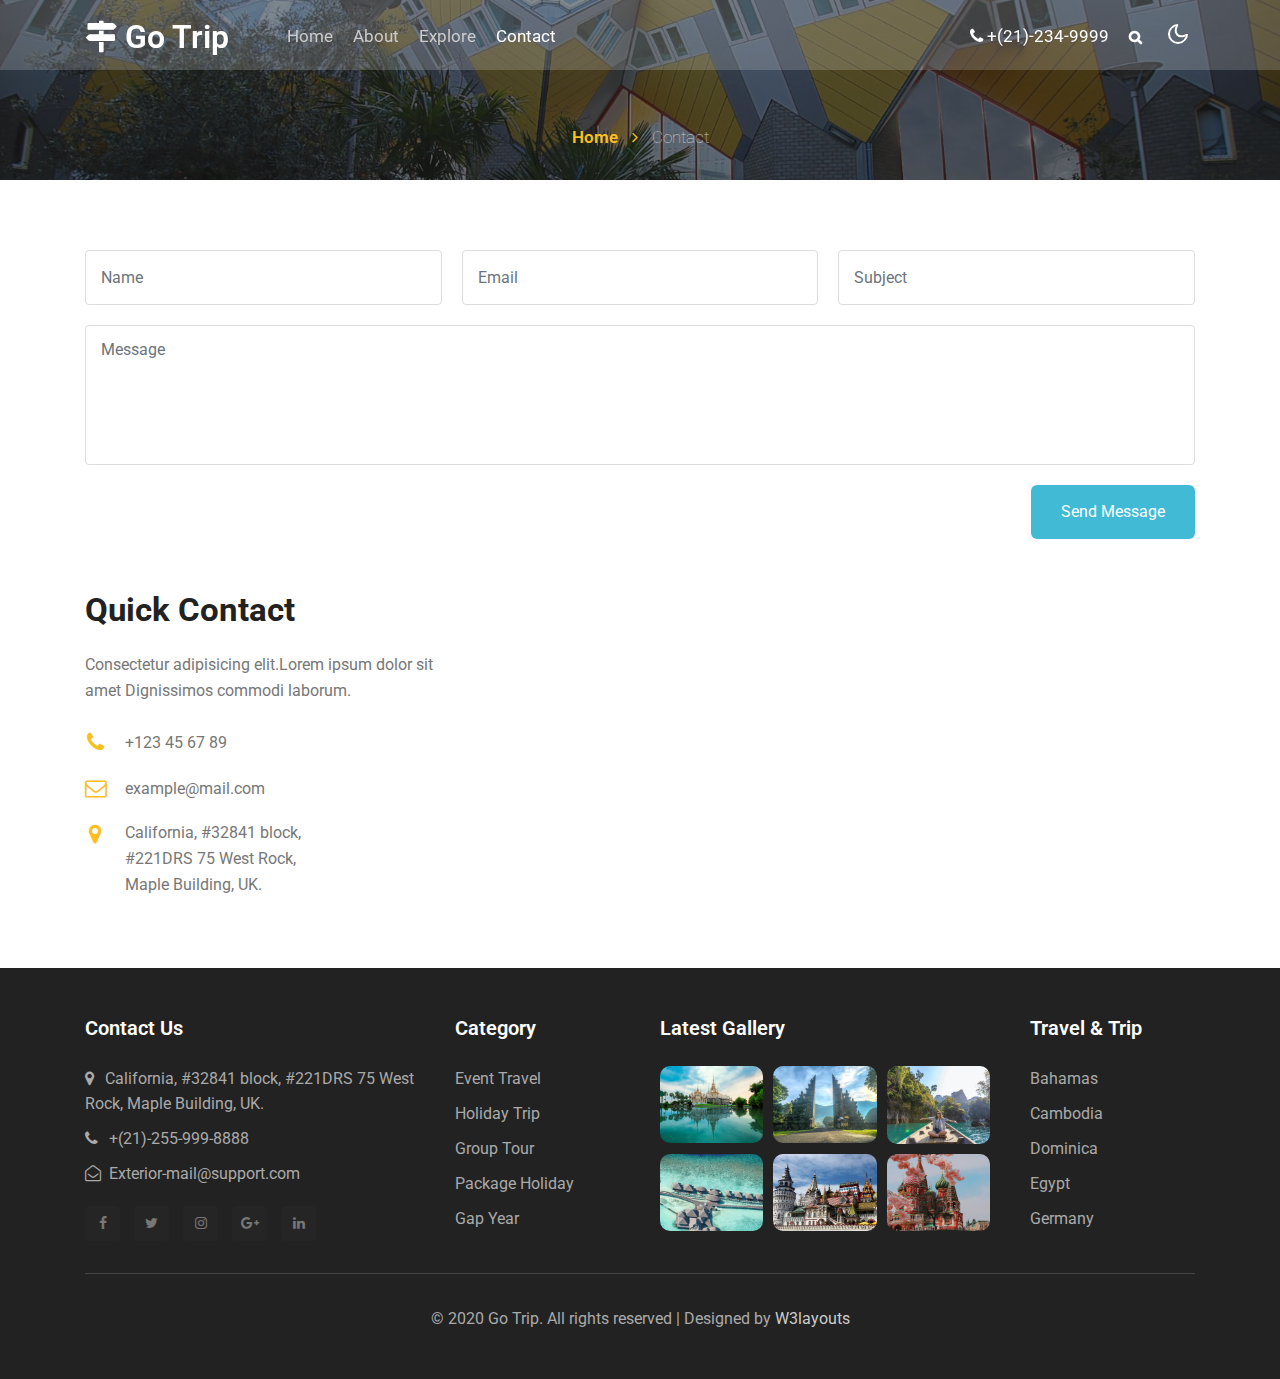
<file: Casgem_CodeFirstProject/Template/proje2Template/go-trip-starter/contact.html>
<!--
   Author: W3layouts
   Author URL: http://w3layouts.com
-->
<!doctype html>
<html lang="en">
  <head>
    <!-- Required meta tags -->
    <meta charset="utf-8">
    <meta name="viewport" content="width=device-width, initial-scale=1, shrink-to-fit=no">

    <title>Go Trip a Travel Category Category Responsive Web Template| Contact :: W3layouts</title>

    <!-- Template CSS -->
    <link rel="stylesheet" href="assets/css/style-starter.css">
    <link href="//fonts.googleapis.com/css2?family=Roboto:wght@400;500;700&display=swap" rel="stylesheet">
    <link href="//fonts.googleapis.com/css2?family=Roboto:wght@300;400&display=swap" rel="stylesheet">
  </head>
  <body id="home">
<section class=" w3l-header-4 header-sticky">
	<!--header-->
	<header id="site-header" class="fixed-top">
		<div class="container">
			<nav class="navbar navbar-expand-lg navbar-dark stroke">
				<h1><a class="navbar-brand" href="index.html">
					<span class="fa fa-map-signs"></span> Go Trip
				</a></h1>
				<!-- if logo is image enable this   
			<a class="navbar-brand" href="#index.html">
				<img src="image-path" alt="Your logo" title="Your logo" style="height:35px;" />
			</a> -->
				<button class="navbar-toggler  collapsed bg-gradient" type="button" data-toggle="collapse" data-target="#navbarTogglerDemo02" aria-controls="navbarTogglerDemo02" aria-expanded="false" aria-label="Toggle navigation">
					<span class="navbar-toggler-icon fa icon-expand fa-bars"></span>
					<span class="navbar-toggler-icon fa icon-close fa-times"></span>
					
				</button>
	  
				<div class="collapse navbar-collapse" id="navbarTogglerDemo02">
					<ul class="navbar-nav ml-lg-5">
						<li class="nav-item @@home__active">
							<a class="nav-link" href="index.html">Home <span class="sr-only">(current)</span></a>
						</li>
						<li class="nav-item @@about__active">
							<a class="nav-link" href="about.html">About</a>
						</li>
						<li class="nav-item @@services__active">
							<a class="nav-link" href="services.html">Explore</a>
						</li>
						<li class="nav-item active">
							<a class="nav-link" href="contact.html">Contact</a>
						</li>
					</ul>
				<ul class="navbar-nav ml-auto">
						<li class="nav-item ml-4">
							<a class="nav-link phone" href="tel:+(21)-234-9999"><span class="fa fa-phone"></span> +(21)-234-9999</a>
						</li>
						 <li class="nav-item" title="Search"><a href="#search" class="search-search nav-link"><span class="fa fa-search mr-2" aria-hidden="true"></span></a></li>
				<!-- search -->
						 <div class="search-right">
					<!-- search popup -->
					<div id="search" class="pop-overlay">
						<div class="popup">
							<form action="#" method="GET" class="d-flex">
								<input type="search" placeholder="Search.." name="search" required="required" autofocus>
								<button type="submit">Search</button>
							</form>

							<a class="close" href="#close">&times;</a>
						</div>
					</div>
					<!-- /search popup -->
				</div>
					<!--/ search -->
					</ul>
				</div>
				        <!-- toggle switch for light and dark theme -->
						<div class="mobile-position">
							<label class="theme-selector">
							  <input type="checkbox" id="themeToggle">
							  <i class="gg-sun"></i>
							  <i class="gg-moon"></i>
							</label>
						  </div>
						  <!-- //toggle switch for light and dark theme -->
			</nav>
		</div>
	  </header>
	<!--/header-->
</section>
<script src="assets/js/jquery-3.3.1.min.js"></script> <!-- Common jquery plugin -->
<!--bootstrap working-->
<script src="assets/js/bootstrap.min.js"></script>
<!--bootstrap working//-->
<!--/MENU-JS-->
<script>
	$(window).on("scroll", function () {
	  var scroll = $(window).scrollTop();
  
	  if (scroll >= 80) {
		$("#site-header").addClass("nav-fixed");
	  } else {
		$("#site-header").removeClass("nav-fixed");
	  }
	});
  
	//Main navigation Active Class Add Remove
	$(".navbar-toggler").on("click", function () {
	  $("header").toggleClass("active");
	});
	$(document).on("ready", function () {
	  if ($(window).width() > 991) {
		$("header").removeClass("active");
	  }
	  $(window).on("resize", function () {
		if ($(window).width() > 991) {
		  $("header").removeClass("active");
		}
	  });
	});
  </script>
  <!--//MENU-JS-->
<!-- disable body scroll which navbar is in active -->
<script>
$(function () {
  $('.navbar-toggler').click(function () {
    $('body').toggleClass('noscroll');
  })
});
</script>
<!-- disable body scroll which navbar is in active -->
<!--theme switcher dark and light mode script-->
<script>
	const bodyElement = document.querySelector('body');
	const themeToggle = document.querySelector('#themeToggle');
	const darkModeMql = window.matchMedia('(prefers-color-scheme: dark)');
  
	const currentTheme = localStorage.getItem('theme') ? localStorage.getItem('theme') : userPreference(darkModeMql);
  
	if (currentTheme) {
	  bodyElement.classList.add(currentTheme);
  
	  if (currentTheme === 'dark') {
		themeToggle.checked = true;
	  }
	}
  
	function userPreference(e) {
	  if (e.matches) {
		bodyElement.classList.add("dark");
		return "dark"
	  } else {
		bodyElement.classList.remove("dark");
		return ""
	  }
	}
  
	darkModeMql.addListener(userPreference);
  
	function themeSwitcher(e) {
	  if (e.target.checked) {
		bodyElement.classList.add('dark');
		localStorage.setItem('theme', 'dark');
	  } else {
		bodyElement.classList.remove('dark');
		localStorage.setItem('theme', '');
	  }
	}
  
	themeToggle.addEventListener('change', themeSwitcher);
  </script>
  <!--theme switcher dark and light mode script//-->



<!-- breadcrumbs -->
<section class="w3l-inner-banner-main">
    <div class="about-inner contact">
        <div class="breadcrumbs-sub">
            <ul class="breadcrumbs-custom-path">
                <li class="right-side propClone"><a href="index.html" class="editContent">Home <span class="fa fa-angle-right" aria-hidden="true"></span></a> <p></li>
                <li class="active editContent">
                    Contact</li>
            </ul>
            </div>
</div>
</div>
</section>
<!-- breadcrumbs //-->
<section class="w3l-contact-info-main" id="contact">
    <div class="contact-sec	editContent">
        <div class="container">
    <div class="map-content-9 mb-5 ">
        <form action="//sendmail.w3layouts.com/submitForm" method="post">
            <div class="twice-two">
                <input type="text" class="form-control" name="w3lName" id="w3lName" placeholder="Name" required="">
                <input type="email" class="form-control" name="w3lSender" id="w3lSender" placeholder="Email" required="">
                <input type="text" class="form-control" name="w3lSubject" id="w3lSubject" placeholder="Subject" required="">
            </div>
            <textarea name="w3lMessage" class="form-control" id="w3lMessage" placeholder="Message" required=""></textarea>

            <div class="text-right">
                <button type="submit" class="btn btn-contact">Send Message</button>
            </div>
        </form>
    </div>

            <div class="d-grid contact-view">

                <div class="cont-details">
                    <h3 class="sub-title">Quick Contact</h3> 
                    <p class="para mt-3 mb-4">Consectetur adipisicing elit.Lorem ipsum dolor sit amet Dignissimos commodi laborum.</p>
                    <div class="cont-top">
                        <div class="cont-left text-center">
                            <span class="fa fa-phone text-secondary"></span>
                        </div>
                        <div class="cont-right">
                            <p class="para"><a href="tel:+44 99 555 42">+123 45 67 89</a></p>
                        </div>
                    </div>
                    <div class="cont-top margin-up">
                        <div class="cont-left text-center">
                            <span class="fa fa-envelope-o text-secondary"></span>
                        </div>
                        <div class="cont-right">
                            <p class="para"><a href="mailto:example@mail.com" class="mail">example@mail.com</a></p>
                        </div>
                    </div>
                    <div class="cont-top margin-up">
                        <div class="cont-left text-center">
                            <span class="fa fa-map-marker text-secondary"></span>
                        </div>
                        <div class="cont-right">
                            <p class="para"> California, #32841 block,
                                <br> #221DRS 75 West Rock,
                                <br> Maple Building, UK.</p>
                        </div>
                    </div>
                </div>
                
                <div class="map-iframe ">
                    <iframe src="//www.google.com/maps/embed?pb=!1m18!1m12!1m3!1d317718.69319292053!2d-0.3817765050863085!3d51.528307984912544!2m3!1f0!2f0!3f0!3m2!1i1024!2i768!4f13.1!3m3!1m2!1s0x47d8a00baf21de75%3A0x52963a5addd52a99!2sLondon%2C+UK!5e0!3m2!1sen!2spl!4v1562654563739!5m2!1sen!2spl" width="100%" height="300" frameborder="0" style="border: 0px; pointer-events: none;" allowfullscreen=""></iframe>
                </div>
            </div>

        </div>
    </div>
</section>
<section class="w3l-footer-29-main">
	<div class="footer-29 py-5 ">
	  <div class="container">
		<div class="grid-col-4 footer-top-29">
			<div class="footer-list-29 footer-1">
				<h2 class="footer-title-29">Contact Us</h2>
				<ul>
					<li><p><span class="fa fa-map-marker"></span>California, #32841 block,
						#221DRS 75 West Rock,
						Maple Building, UK.</p></li>
					<li><a href="tel:+7-800-999-800"><span class="fa fa-phone"></span> +(21)-255-999-8888</a></li>
					<li><a href="mailto:estate-mail@support.com" class="mail"><span class="fa fa-envelope-open-o"></span> Exterior-mail@support.com</a></li>
				</ul>
				<div class="main-social-footer-29">
					<a href="#facebook" class="facebook"><span class="fa fa-facebook"></span></a>
					<a href="#twitter" class="twitter"><span class="fa fa-twitter"></span></a>
					<a href="#instagram" class="instagram"><span class="fa fa-instagram"></span></a>
					<a href="#google-plus" class="google-plus"><span class="fa fa-google-plus"></span></a>
					<a href="#linkedin" class="linkedin"><span class="fa fa-linkedin"></span></a>
				</div>
			</div>
			<div class="footer-list-29 footer-2">
				<ul>
					<h6 class="footer-title-29">Category</h6>
					<li><a href="#pages">Event Travel</a></li>
					<li><a href="#pages">Holiday Trip</a></li>
					<li><a href="#pages">Group Tour</a></li>
					<li><a href="#pages">Package Holiday</a></li>
					<li><a href="#pages">Gap Year</a></li>
				</ul>
			</div>
			<div class="footer-list-29 footer-3">
				<div class="properties">
					<h6 class="footer-title-29">Latest Gallery</h6>
					<div class="images-col">
					<a href="blog-single.html"><img src="assets/images/blog1.jpg" class="img-responsive" alt=""></a>
					<a href="blog-single.html"><img src="assets/images/blog2.jpg" class="img-responsive" alt=""></a>
					<a href="blog-single.html"><img src="assets/images/blog3.jpg" class="img-responsive" alt=""></a>
					<a href="blog-single.html"><img src="assets/images/blog4.jpg" class="img-responsive" alt=""></a>
					<a href="blog-single.html"><img src="assets/images/blog5.jpg" class="img-responsive" alt=""></a>
					<a href="blog-single.html"><img src="assets/images/blog6.png" class="img-responsive" alt=""></a>
				</div>
			</div>
			</div>
			<div class="footer-list-29 footer-4">
				<ul>
					<h6 class="footer-title-29">Travel & Trip</h6>
					<li><a href="#url">	Bahamas</a></li>
					<li><a href="#url">	Cambodia</a></li>
					<li><a href="#url">Dominica</a></li>
					<li><a href="#url">	Egypt</a></li>
					<li><a href="#url">Germany</a></li>
				</ul>
			</div>
		</div>
		<div class=" bottom-copies text-center">
			<p class="copy-footer-29">© 2020 Go Trip. All rights reserved | Designed by <a href="//w3layouts.com">W3layouts</a></p>
		  </div>
		</div>
	</div>
  </section>

<!-- move top -->
<button onclick="topFunction()" id="movetop" title="Go to top">
	<span class="fa fa-chevron-up"></span>
</button>
<script>
	// When the user scrolls down 20px from the top of the document, show the button
	window.onscroll = function () {
		scrollFunction()
	};

	function scrollFunction() {
		if (document.body.scrollTop > 20 || document.documentElement.scrollTop > 20) {
			document.getElementById("movetop").style.display = "block";
		} else {
			document.getElementById("movetop").style.display = "none";
		}
	}

	// When the user clicks on the button, scroll to the top of the document
	function topFunction() {
		document.body.scrollTop = 0;
		document.documentElement.scrollTop = 0;
	}
</script>
<!-- /move top -->

</body>

</html>
</file>
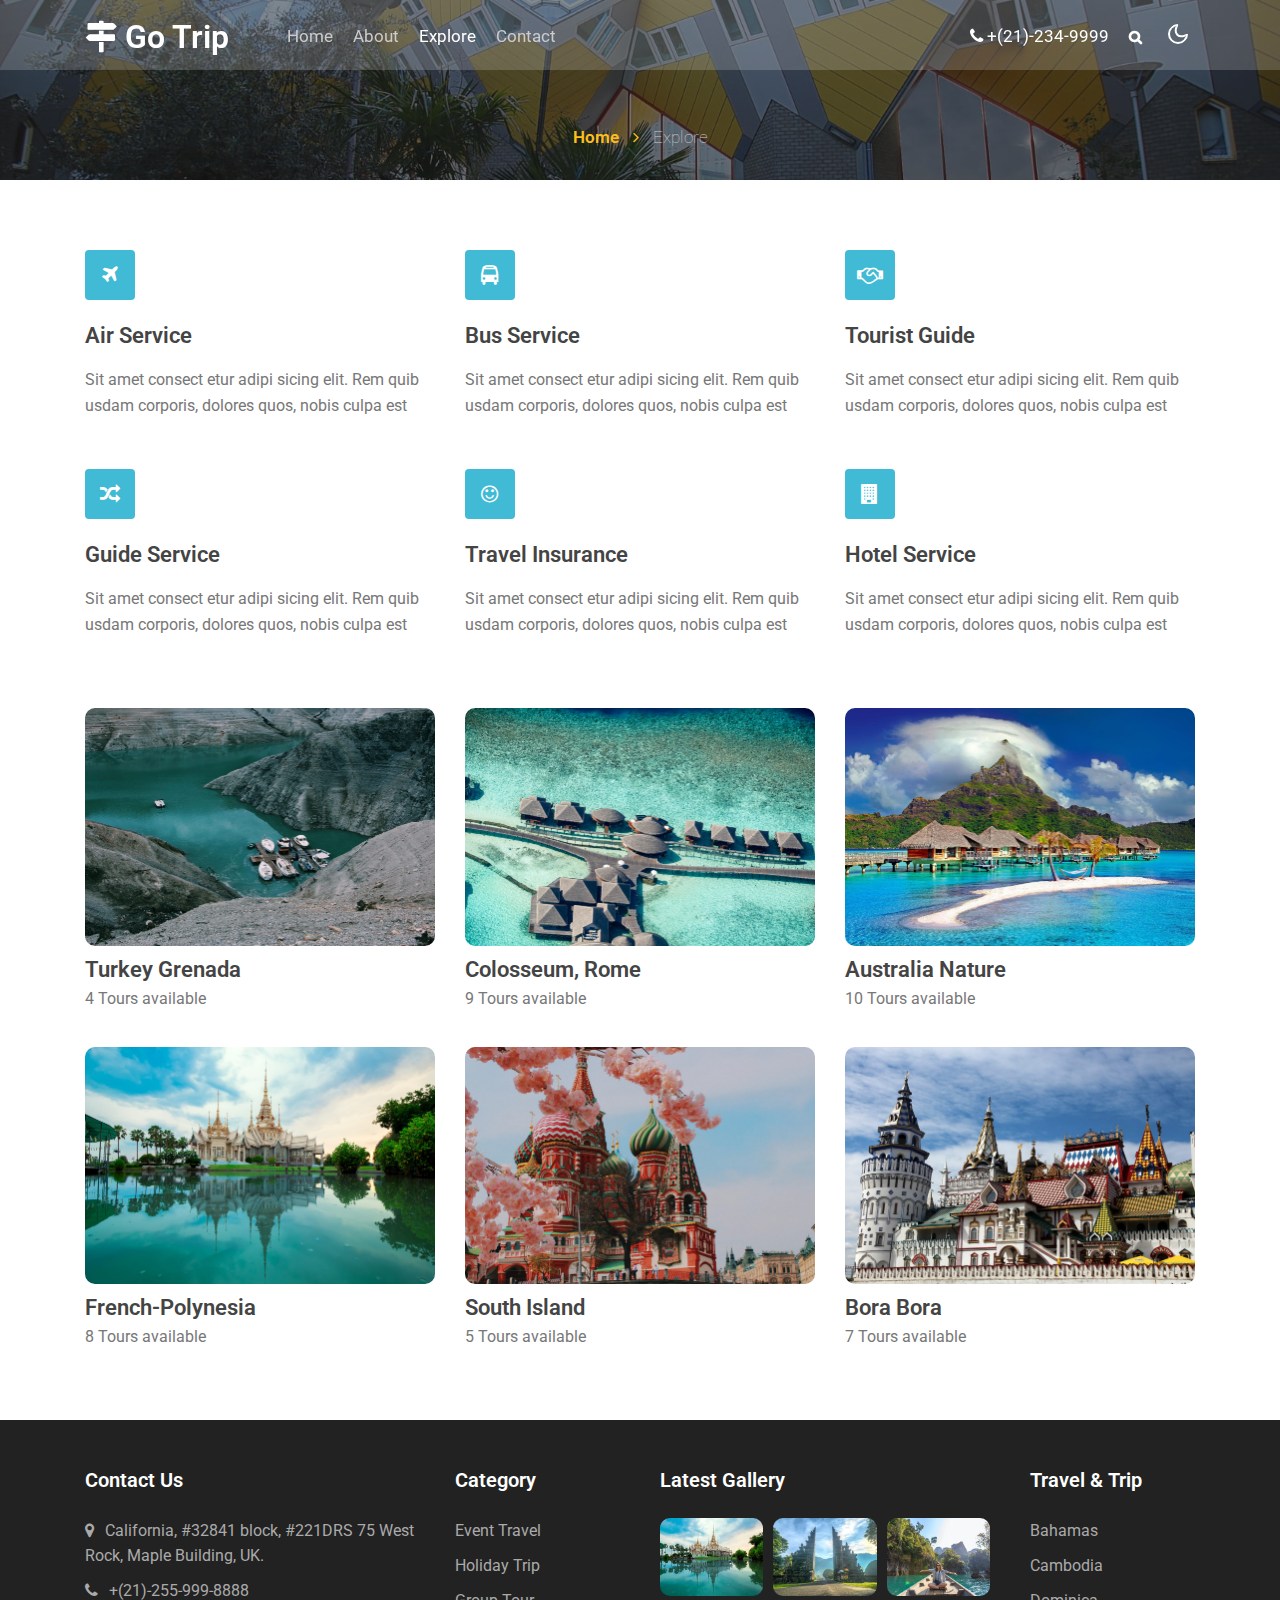
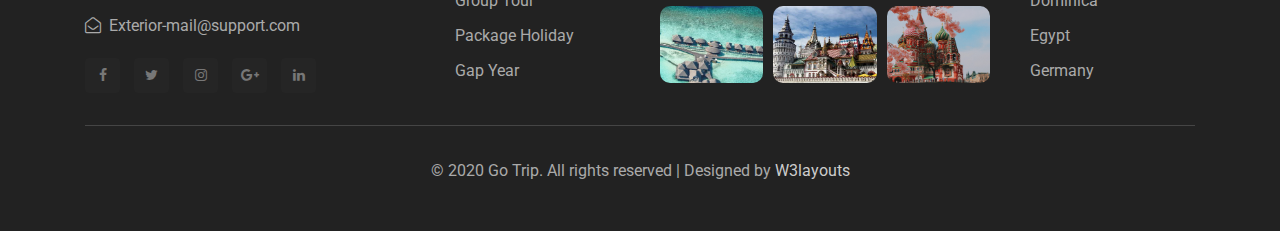
<file: Casgem_CodeFirstProject/Template/proje2Template/go-trip-starter/services.html>
<!--
   Author: W3layouts
   Author URL: http://w3layouts.com
-->
<!doctype html>
<html lang="en">
  <head>
    <!-- Required meta tags -->
    <meta charset="utf-8">
    <meta name="viewport" content="width=device-width, initial-scale=1, shrink-to-fit=no">

    <title>Go Trip a Travel Category Responsive Web Template| service :: W3layouts</title>

    <!-- Template CSS -->
    <link rel="stylesheet" href="assets/css/style-starter.css">
    <link href="//fonts.googleapis.com/css2?family=Roboto:wght@400;500;700&display=swap" rel="stylesheet">
    <link href="//fonts.googleapis.com/css2?family=Roboto:wght@300;400&display=swap" rel="stylesheet">
  </head>
  <body id="home">
<section class=" w3l-header-4 header-sticky">
	<!--header-->
	<header id="site-header" class="fixed-top">
		<div class="container">
			<nav class="navbar navbar-expand-lg navbar-dark stroke">
				<h1><a class="navbar-brand" href="index.html">
					<span class="fa fa-map-signs"></span> Go Trip
				</a></h1>
				<!-- if logo is image enable this   
			<a class="navbar-brand" href="#index.html">
				<img src="image-path" alt="Your logo" title="Your logo" style="height:35px;" />
			</a> -->
				<button class="navbar-toggler  collapsed bg-gradient" type="button" data-toggle="collapse" data-target="#navbarTogglerDemo02" aria-controls="navbarTogglerDemo02" aria-expanded="false" aria-label="Toggle navigation">
					<span class="navbar-toggler-icon fa icon-expand fa-bars"></span>
					<span class="navbar-toggler-icon fa icon-close fa-times"></span>
					
				</button>
	  
				<div class="collapse navbar-collapse" id="navbarTogglerDemo02">
					<ul class="navbar-nav ml-lg-5">
						<li class="nav-item @@home__active">
							<a class="nav-link" href="index.html">Home <span class="sr-only">(current)</span></a>
						</li>
						<li class="nav-item @@about__active">
							<a class="nav-link" href="about.html">About</a>
						</li>
						<li class="nav-item active">
							<a class="nav-link" href="services.html">Explore</a>
						</li>

						<li class="nav-item @@contact__active">
							<a class="nav-link" href="contact.html">Contact</a>
						</li>
					</ul>
				<ul class="navbar-nav ml-auto">
						<li class="nav-item ml-4">
							<a class="nav-link phone" href="tel:+(21)-234-9999"><span class="fa fa-phone"></span> +(21)-234-9999</a>
						</li>
						 <li class="nav-item" title="Search"><a href="#search" class="search-search nav-link"><span class="fa fa-search mr-2" aria-hidden="true"></span></a></li>
				<!-- search -->
						 <div class="search-right">
					<!-- search popup -->
					<div id="search" class="pop-overlay">
						<div class="popup">
							<form action="#" method="GET" class="d-flex">
								<input type="search" placeholder="Search.." name="search" required="required" autofocus>
								<button type="submit">Search</button>
							</form>

							<a class="close" href="#close">&times;</a>
						</div>
					</div>
					<!-- /search popup -->
				</div>
					<!--/ search -->
					</ul>
				</div>
				        <!-- toggle switch for light and dark theme -->
						<div class="mobile-position">
							<label class="theme-selector">
							  <input type="checkbox" id="themeToggle">
							  <i class="gg-sun"></i>
							  <i class="gg-moon"></i>
							</label>
						  </div>
						  <!-- //toggle switch for light and dark theme -->
			</nav>
		</div>
	  </header>
	<!--/header-->
</section>
<script src="assets/js/jquery-3.3.1.min.js"></script> <!-- Common jquery plugin -->
<!--bootstrap working-->
<script src="assets/js/bootstrap.min.js"></script>
<!--bootstrap working//-->
<!--/MENU-JS-->
<script>
	$(window).on("scroll", function () {
	  var scroll = $(window).scrollTop();
  
	  if (scroll >= 80) {
		$("#site-header").addClass("nav-fixed");
	  } else {
		$("#site-header").removeClass("nav-fixed");
	  }
	});
  
	//Main navigation Active Class Add Remove
	$(".navbar-toggler").on("click", function () {
	  $("header").toggleClass("active");
	});
	$(document).on("ready", function () {
	  if ($(window).width() > 991) {
		$("header").removeClass("active");
	  }
	  $(window).on("resize", function () {
		if ($(window).width() > 991) {
		  $("header").removeClass("active");
		}
	  });
	});
  </script>
  <!--//MENU-JS-->
<!-- disable body scroll which navbar is in active -->
<script>
$(function () {
  $('.navbar-toggler').click(function () {
    $('body').toggleClass('noscroll');
  })
});
</script>
<!-- disable body scroll which navbar is in active -->
<!--theme switcher dark and light mode script-->
<script>
	const bodyElement = document.querySelector('body');
	const themeToggle = document.querySelector('#themeToggle');
	const darkModeMql = window.matchMedia('(prefers-color-scheme: dark)');
  
	const currentTheme = localStorage.getItem('theme') ? localStorage.getItem('theme') : userPreference(darkModeMql);
  
	if (currentTheme) {
	  bodyElement.classList.add(currentTheme);
  
	  if (currentTheme === 'dark') {
		themeToggle.checked = true;
	  }
	}
  
	function userPreference(e) {
	  if (e.matches) {
		bodyElement.classList.add("dark");
		return "dark"
	  } else {
		bodyElement.classList.remove("dark");
		return ""
	  }
	}
  
	darkModeMql.addListener(userPreference);
  
	function themeSwitcher(e) {
	  if (e.target.checked) {
		bodyElement.classList.add('dark');
		localStorage.setItem('theme', 'dark');
	  } else {
		bodyElement.classList.remove('dark');
		localStorage.setItem('theme', '');
	  }
	}
  
	themeToggle.addEventListener('change', themeSwitcher);
  </script>
  <!--theme switcher dark and light mode script//-->



<!-- breadcrumbs -->
<section class="w3l-inner-banner-main">
    <div class="about-inner services editContent">
        <div class="container">   

        <div class="breadcrumbs-sub">
            <ul class="breadcrumbs-custom-path">
                <li class="right-side propClone"><a href="index.html" class="editContent">Home <span class="fa fa-angle-right" aria-hidden="true"></span></a> <p></li>
                <li class="active editContent">Explore</li>
            </ul>
            </div>
</div>
</div>
</section>
<!-- breadcrumbs //-->
<section class="w3l-recent-work-hobbies" id="services"> 
    <div class="recent-work editContent">
        <div class="container">
            <div class="row service-service">
                <div class="col-lg-4 col-md-6 propClone about-line-top ">
                        <div class="color-white editContent">
                            <div class="icon-back"><span class="fa fa-plane"></span></div>
                            
                        <h5><a href="#url" class="editContent">
                            Air Service</a></h5>
                        <p class="para editContent">Sit amet consect etur adipi sicing elit. Rem quib usdam corporis, dolores
                            quos, nobis culpa est</p>
                </div>
                </div>
                <div class="col-lg-4 col-md-6 propClone about-line-top ">
                        <div class="color-white editContent">
                            <div class="icon-back"><span class="fa fa-bus"></span></div>
                        
                        <h5><a href="#url" class="editContent">Bus Service</a></h5>
                        <p class="para editContent">Sit amet consect etur adipi sicing elit. Rem quib usdam corporis, dolores
                            quos, nobis culpa est </p> </div>
                </div>
                <div class="col-lg-4 col-md-6 propClone about-line-top ">
                        <div class="color-white editContent">
                            <div class="icon-back">  <span class="fa fa-handshake-o"></span></div>
                      
                        <h5><a href="#url" class="editContent">Tourist Guide</a></h5>
                        <p class="para editContent">Sit amet consect etur adipi sicing elit. Rem quib usdam corporis, dolores
                        quos, nobis culpa est</p> </div>
                </div>
                <div class="col-lg-4 col-md-6 propClone about-line-top ">
                    <div class="color-white editContent">
                        <div class="icon-back">   <span class="fa fa-random"></span></div>
                     
                    <h5><a href="#url" class="editContent">
                        Guide Service</a></h5>
                    <p class="para editContent">Sit amet consect etur adipi sicing elit. Rem quib usdam corporis, dolores
                        quos, nobis culpa est</p></div>
            </div>
            <div class="col-lg-4 col-md-6 propClone about-line-top ">
                    <div class="color-white editContent">
                        <div class="icon-back"> <span class="fa fa-smile-o"></span></div>
                   
                    <h5><a href="#url" class="editContent">Travel Insurance</a></h5>
                    <p class="para editContent">Sit amet consect etur adipi sicing elit. Rem quib usdam corporis, dolores
                        quos, nobis culpa est </p> </div>
            </div>
            <div class="col-lg-4 col-md-6 propClone about-line-top ">
                    <div class="color-white editContent">
                    <div class="icon-back"><span class="fa fa-building"></span></div>
                    <h5><a href="#url" class="editContent">Hotel Service</a></h5>
                    <p class="para editContent">Sit amet consect etur adipi sicing elit. Rem quib usdam corporis, dolores
                    quos, nobis culpa est</p> </div>
            </div>
            </div>
        </div>
    </div>
</section>
<section class="w3l-services-two" id="services">
    <div class="service-single-page editContent">
        <div class="container">
            <div class="gallery-image row">
              <div class="img-box col-lg-4 col-md-6">
                <img src="assets/images/b2.jpg" alt="product" class="img-responsive ">
                <h5 class="mt-2"><a href="about.html">Turkey Grenada</a></h5>
                <p class="para">4 Tours available</p>
              </div>
              <div class="img-box col-lg-4 col-md-6">
                <img src="assets/images/b1.jpg" alt="product" class="img-responsive ">
                <h5 class="mt-2"><a href="about.html">Colosseum, Rome</a></h5>
                <p class="para">9 Tours available</p>
              </div>
              <div class="img-box col-lg-4 col-md-6">
                <img src="assets/images/b3.jpg" alt="product" class="img-responsive ">
                <h5 class="mt-2"><a href="about.html">Australia Nature</a></h5>
                <p class="para">10 Tours available</p>
                </div>
                <div class="img-box col-lg-4 col-md-6">
                  <img src="assets/images/b4.jpg" alt="product" class="img-responsive ">
                  <h5 class="mt-2"><a href="about.html">French-Polynesia
                  </a></h5>
                  <p class="para">8 Tours available</p>
                </div>
                <div class="img-box col-lg-4 col-md-6">
                  <img src="assets/images/b5.jpg" alt="product" class="img-responsive ">
                  <h5 class="mt-2"><a href="about.html">South Island</a></h5>
                  <p class="para">5 Tours available</p>
                </div>
                <div class="img-box col-lg-4 col-md-6">
                  <img src="assets/images/b6.jpg" alt="product" class="img-responsive ">
                  <h5 class="mt-2"><a href="about.html">Bora Bora</a></h5>
                  <p class="para">7 Tours available</p>
                  </div>

                </div>
    </div>
</div>
</section>
<section class="w3l-footer-29-main">
	<div class="footer-29 py-5 ">
	  <div class="container">
		<div class="grid-col-4 footer-top-29">
			<div class="footer-list-29 footer-1">
				<h2 class="footer-title-29">Contact Us</h2>
				<ul>
					<li><p><span class="fa fa-map-marker"></span>California, #32841 block,
						#221DRS 75 West Rock,
						Maple Building, UK.</p></li>
					<li><a href="tel:+7-800-999-800"><span class="fa fa-phone"></span> +(21)-255-999-8888</a></li>
					<li><a href="mailto:estate-mail@support.com" class="mail"><span class="fa fa-envelope-open-o"></span> Exterior-mail@support.com</a></li>
				</ul>
				<div class="main-social-footer-29">
					<a href="#facebook" class="facebook"><span class="fa fa-facebook"></span></a>
					<a href="#twitter" class="twitter"><span class="fa fa-twitter"></span></a>
					<a href="#instagram" class="instagram"><span class="fa fa-instagram"></span></a>
					<a href="#google-plus" class="google-plus"><span class="fa fa-google-plus"></span></a>
					<a href="#linkedin" class="linkedin"><span class="fa fa-linkedin"></span></a>
				</div>
			</div>
			<div class="footer-list-29 footer-2">
				<ul>
					<h6 class="footer-title-29">Category</h6>
					<li><a href="#pages">Event Travel</a></li>
					<li><a href="#pages">Holiday Trip</a></li>
					<li><a href="#pages">Group Tour</a></li>
					<li><a href="#pages">Package Holiday</a></li>
					<li><a href="#pages">Gap Year</a></li>
				</ul>
			</div>
			<div class="footer-list-29 footer-3">
				<div class="properties">
					<h6 class="footer-title-29">Latest Gallery</h6>
					<div class="images-col">
					<a href="blog-single.html"><img src="assets/images/blog1.jpg" class="img-responsive" alt=""></a>
					<a href="blog-single.html"><img src="assets/images/blog2.jpg" class="img-responsive" alt=""></a>
					<a href="blog-single.html"><img src="assets/images/blog3.jpg" class="img-responsive" alt=""></a>
					<a href="blog-single.html"><img src="assets/images/blog4.jpg" class="img-responsive" alt=""></a>
					<a href="blog-single.html"><img src="assets/images/blog5.jpg" class="img-responsive" alt=""></a>
					<a href="blog-single.html"><img src="assets/images/blog6.png" class="img-responsive" alt=""></a>
				</div>
			</div>
			</div>
			<div class="footer-list-29 footer-4">
				<ul>
					<h6 class="footer-title-29">Travel & Trip</h6>
					<li><a href="#url">	Bahamas</a></li>
					<li><a href="#url">	Cambodia</a></li>
					<li><a href="#url">Dominica</a></li>
					<li><a href="#url">	Egypt</a></li>
					<li><a href="#url">Germany</a></li>
				</ul>
			</div>
		</div>
		<div class=" bottom-copies text-center">
			<p class="copy-footer-29">© 2020 Go Trip. All rights reserved | Designed by <a href="//w3layouts.com">W3layouts</a></p>
		  </div>
		</div>
	</div>
  </section>

<!-- move top -->
<button onclick="topFunction()" id="movetop" title="Go to top">
	<span class="fa fa-chevron-up"></span>
</button>
<script>
	// When the user scrolls down 20px from the top of the document, show the button
	window.onscroll = function () {
		scrollFunction()
	};

	function scrollFunction() {
		if (document.body.scrollTop > 20 || document.documentElement.scrollTop > 20) {
			document.getElementById("movetop").style.display = "block";
		} else {
			document.getElementById("movetop").style.display = "none";
		}
	}

	// When the user clicks on the button, scroll to the top of the document
	function topFunction() {
		document.body.scrollTop = 0;
		document.documentElement.scrollTop = 0;
	}
</script>
<!-- /move top -->

</body>

</html>
</file>
<file: Casgem_CodeFirstProject/Template/report-login-free_Free02-01-2021_390970342/Report-Login-Free/css/style.css>
/*
Author: W3layouts
Author URL: http://w3layouts.com
 */
 html {
    scroll-behavior: smooth;
}

body,
html {
    margin: 0;
    padding: 0;
    font-family: 'Noto Sans JP', sans-serif;
}

* {
    box-sizing: border-box;
}

.d-grid {
    display: grid;
}

.d-flex {
    display: flex;
    display: -webkit-flex;
}

.text-center {
    text-align: center;
}

.text-left {
    text-align: left;
}

.text-right {
    text-align: right;
}

button,
input,
select {
    -webkit-appearance: none;
    outline: none;
    font-family: 'Noto Sans JP', sans-serif;
}

button,
.btn,
select {
    cursor: pointer;
}

a {
    text-decoration: none;
}

img {
    max-width: 100%;
}

ul {
    margin: 0;
    padding: 0
}

h1,
h2,
h3,
h4,
h5,
h6,
p {
    margin: 0;
    padding: 0
}

p {
    color: #666;
    font-size: 16px;
    line-height: 25px;
    opacity: .6;
    text-align: center;
}

.p-relative {
    position: relative;
}

.p-absolute {
    position: absolute;
}

.p-fixed {
    position: fixed;
}

.p-sticky {
    position: sticky;
}

.btn,
button,
.actionbg,
input {
    border-radius: 36px;
    -webkit-border-radius: 36px;
    -moz-border-radius: 36px;
    -o-border-radius: 36px;
    -ms-border-radius: 36px;
}

.btn:hover,
button:hover {
    transition: 0.5s ease;
    -webkit-transition: 0.5s ease;
    -o-transition: 0.5s ease;
    -ms-transition: 0.5s ease;
    -moz-transition: 0.5s ease;
}

/*-- wrapper start --*/
.wrapper {
    width: 100%;
    padding-right: 15px;
    padding-left: 15px;
    margin-right: auto;
    margin-left: auto;
}

@media (min-width: 576px) {
    .wrapper {
        max-width: 540px;
    }
}

@media (min-width: 768px) {
    .wrapper {
        max-width: 720px;
    }
}

@media (min-width: 992px) {
    .wrapper {
        max-width: 960px;
    }
}

@media (min-width: 1200px) {
    .wrapper {
        max-width: 1140px;
    }
}

.wrapper-full {
    width: 100%;
    padding-right: 15px;
    padding-left: 15px;
    margin-right: auto;
    margin-left: auto;
}

/*-- //wrapper start --*/

/*-- form styling --*/
.w3l-hotair-form {
    position: relative;
    min-height: 100vh;
    z-index: 0;
    background: #0568C1;
    padding: 40px 40px;
    justify-content: center;
    display: grid;
    grid-template-rows: 1fr auto 1fr;
    align-items: center;
}
.container {
    max-width: 890px;
    margin: 0 auto;
}

.w3l_form {
    flex-basis: 50%;
    -webkit-flex-basis: 50%;
    background: #f4f9fd;
    background-size: cover;
    -webkit-background-size: cover;
    -moz-background-size: cover;
    -o-background-size: cover;
    -ms-background-size: cover;
    padding: 40px;
    border-top-right-radius: 8px;
    border-bottom-right-radius: 8px;
    align-items: center;
    display: grid;
}

.content-wthree {
    flex-basis:50%;
    -webkit-flex-basis:50%;
    box-sizing: border-box;
    padding: 3em 3em;
    background: #fff;
    box-shadow: 2px 9px 49px -17px rgba(0, 0, 0, 0.1);
    border-top-left-radius: 8px;
    border-bottom-left-radius: 8px;
}

.w3l-workinghny-form .logo {
    text-align: center;
}

.w3l-hotair-form .main-hotair {
    position: relative;
    display: -webkit-box;
    display: -moz-box;
    display: -ms-flexbox;
    display: -webkit-flex;
    display: flex;
    margin: 40px 0;
}

.w3l-hotair-form form {
    margin-top: 30px;
    margin-bottom: 30px;
}

.social-icons {
    text-align: center;
    margin-top: 16px;
}
p.account, p.account a {
    text-align: center;
    padding-top: 20px;
    padding-bottom: 0px;
    font-size: 16px;
    color: #333;
}

p.account a{
    color:#0568C1;
}
p.account a:hover {
    text-decoration: underline;
}
.w3l-hotair-form h1 {
    text-align: center;
    font-size: 40px;
    font-weight: 700;
    color: #fff;
}

.w3l-hotair-form h2 {
    font-size: 30px;
    line-height: 40px;
    margin-bottom: 5px;
    font-weight: 900;
    color: #272346;
    text-align: center;
}

.w3l-hotair-form input{
    outline: none;
    margin-bottom: 15px;
    font-size: 16px;
    color: #999;
    text-align: left;
    padding: 14px 20px;
    width: 100%;
    display: inline-block;
    box-sizing: border-box;
    border: none;
    outline: none;
    background: #f7fafc;
    border: 1px solid #e5e5e5;
    transition: .3s ease;
    -webkit-transition: .3s ease;
    -moz-transition: .3s ease;
    -ms-transition: .3s ease;
    -o-transition: .3s ease;
}
.w3l-hotair-form input:focus {
    background:transparent;
    border: 1px solid #0568C1;
}
.w3l-hotair-form button {
    font-size: 18px;
    color: #fff;
    width: 100%;
    background: #0568C1;
    border: none;
    padding: 14px 15px;
    font-weight: 700;
    transition: .3s ease;
    -webkit-transition: .3s ease;
    -moz-transition: .3s ease;
    -ms-transition: .3s ease;
    -o-transition: .3s ease;
}

.w3l-hotair-form button:hover {
    background: #fdc500;
}

.w3l-hotair-form .social-icons ul li {
    list-style: none;
    display: inline-block;
}

.w3l-hotair-form .social-icons ul li a {
    padding: 8px;
}

.w3l-hotair-form .social-icons ul li a:hover {
    opacity: 0.8;
    transition: 0.5s ease;
    -webkit-transition: 0.5s ease;
    -o-transition: 0.5s ease;
    -ms-transition: 0.5s ease;
    -moz-transition: 0.5s ease;
}

.w3l-hotair-form .social-icons ul span.fa {
    color: #696687;
    font-size: 18px;
    opacity: .8;
}

.w3l-hotair-form .social-icons ul li a.facebook span {
    font-size: 18px;
    width: 36px;
    height: 36px;
    border-radius: 50%;
    margin-right: 6px;
    border: 2px solid #696687;line-height:32px;
}

.w3l-hotair-form .social-icons ul li a.twitter span {
    color: #1da1f2;
    font-size: 18px;
    width: 36px;
    height: 36px;
    border-radius: 50%;
    margin-right: 6px;
    border: 2px solid #1da1f2;
    line-height:32px;
}

.w3l-hotair-form .social-icons ul li a.pinterest span {
    color:#e60023;
    font-size: 18px;
    width: 36px;
    height: 36px;
    border-radius: 50%;
    margin-right: 6px;
    border: 2px solid #e60023;
    line-height:32px;
}


.copyright p {
    text-align: center;
    font-size: 17px;
    line-height: 26px;
    color: #fff;
    opacity: 1;
}

p.copy-footer-29 a {
    color: #fff;
}

p.copy-footer-29 a:hover {
    color:#fdc500;
    transition: 0.5s ease;
    -webkit-transition: 0.5s ease;
    -o-transition: 0.5s ease;
    -ms-transition: 0.5s ease;
    -moz-transition: 0.5s ease;
}


/* -- placeholder --*/


/*-- responsive design --*/

@media (max-width:736px) {
    .w3l-hotair-form .main-hotair {
        flex-direction: column;
    }
    .w3l-hotair-form form {
        margin-top: 30px;
        margin-bottom: 10px;
    }
    .w3l_form {
        order: 2;
        border-radius: 0;
        border-bottom-left-radius: 8px;
        border-bottom-right-radius: 8px;
        border-top-right-radius: 0;
    }
    .content-wthree {
        order: 1;
        border-radius: 0;
        border-top-left-radius: 8px;
        border-top-right-radius: 8px;
    }
}

@media (max-width:568px) {
    .w3l-hotair-form h1 {
        font-size: 36px;
    }

    .w3l-hotair-form .main-hotair {
        margin: 30px 0;
    }

    .content-wthree {
        padding: 2.5em;
    }
}

@media (max-width:480px) {
    .w3l-hotair-form {
        padding: 40px 30px;
    }
    .w3l-hotair-form h1 {
        font-size: 26px;
    }
}

@media (max-width:384px) {
    .w3l-hotair-form {
        padding: 30px 15px;
    }

    .content-wthree {
        padding: 2em;
    }
    .w3l-hotair-form h2 {
        font-size: 22px;
        line-height: 32px;
    }

    .copyright p {
        font-size: 16px;
    }

}

/*-- //responsive design --*/
/*-- //form styling --*/
</file>
<file: Casgem_CodeFirstProject/Template/ErrorPage/Upward-Error-Page-Starter/css/style.css>
/*--
    Author: W3layouts
    Author URL: http://w3layouts.com
--*/

/* reset code */
html {
    scroll-behavior: smooth;
}

body,
html {
    margin: 0;
    padding: 0;
    color: #585858;
}

* {
    box-sizing: border-box;
    font-family: 'Hind Siliguri', sans-serif;

}

/*  wrapper */
.wrapper {
    width: 100%;
    padding-right: 15px;
    padding-left: 15px;
    margin-right: auto;
    margin-left: auto;
}

@media (min-width: 576px) {
    .wrapper {
        max-width: 540px;
    }
}

@media (min-width: 768px) {
    .wrapper {
        max-width: 720px;
    }
}

@media (min-width: 992px) {
    .wrapper {
        max-width: 960px;
    }
}

@media (min-width: 1200px) {
    .wrapper {
        max-width: 1140px;
    }
}

/*  /wrapper */

.d-grid {
    display: grid;
}

button,
input,
select {
    -webkit-appearance: none;
    outline: none;
}

button,
.btn,
select {
    cursor: pointer;
}

a {
    text-decoration: none;
}

h1,
h2,
h3,
h4,
h5,
h6,
p,
ul,
ol {
    margin: 0;
    padding: 0;
}

body {
    background: #f1f1f1;
    margin: 0;
    padding: 0;
}

form,
fieldset {
    border: 0;
    padding: 0;
    margin: 0;
}

body a:hover {
    text-decoration: none;
}

.clearfix {
    clear: both;
}

/* content */

/*
  Responsive form elements
  Flexbox layout
*/

/*/////////////// GLOBAL STYLES ////////////////////*/

body {
  font-family: 'Hind Siliguri', sans-serif;
}

/* error page */
/*--/Error-Page--*/
.w3l-errorhny-main {
  display: flex;
  justify-content: center;
  align-items: center;
  height: 100vh;
  background: #3f81b3 url(../images/bg.jpg) no-repeat center;
  background-size: cover;
  overflow: hidden;
  z-index: 0;
  position: relative;
}

.w3l-errorhny-main::before {
  content: "";
  background: rgb(1 12 21 / 40%);
  position: absolute;
  top: 0;
  bottom: 0;
  left: 0;
  right: 0;
  z-index: -1;
}

.w3l-errorhny-main .errorhnyhny-info {
  text-align: center;
  max-width: 500px;
  position: absolute;
  left: 0;
  right: 0;
  margin: 2em auto 0;
  z-index: 99;
}

.w3l-errorhny-main h1 {
  position: relative;
  font-size: calc(10px + 13vw);
  font-weight: 700;
  color: #f5f5f5;
  letter-spacing: 0.02em;
  text-transform: uppercase;
  perspective: 500px;
}

.w3l-errorhny-main h2 {
  color: #fff;
  font-weight: 700;
  font-size: 28px;
  margin-bottom: 10px;
  line-height: 38px;
}

.w3l-errorhny-main p {
  color: #fff;
  opacity: 0.8;
}

.w3l-errorhny-main h1::before,
.w3l-errorhny-main h1::after {
  content: attr(aria-label);
  position: absolute;
  top: 0;
  left: 0;
  transform: translate(-50%, -50%);
  text-shadow: 0.01em 0.01em 0.01em rgba(0, 0, 0, 0.3);
}

.w3l-errorhny-main h1::before {
  animation: floatAbove 3.5s ease-in-out infinite;
  -webkit-clip-path: polygon(0% 0%, 100% 0%, 100% 50%, 0% 50%);
  clip-path: polygon(0% 0%, 100% 0%, 100% 50%, 0% 50%);
}

.w3l-errorhny-main h1::after {
  opacity: 0.65;
  filter: blur(0.02em);
  transform: translate(-50%, -50%) rotateX(21deg);
  animation: floatBelow 3.5s ease-in-out infinite;
  -webkit-clip-path: polygon(0% 50%, 100% 50%, 100% 100%, 0% 100%);
  clip-path: polygon(0% 50%, 100% 50%, 100% 100%, 0% 100%);
}

@keyframes floatAbove {
  50% {
    transform: translate(-50%, -60%);
    -webkit-clip-path: polygon(0% 0%, 100% 0%, 100% 60%, 0% 60%);
    clip-path: polygon(0% 0%, 100% 0%, 100% 60%, 0% 60%);
  }
}

@keyframes floatBelow {
  50% {
    transform: translate(-50%, -60%) rotateX(10deg);
    -webkit-clip-path: polygon(0% 60%, 100% 60%, 100% 100%, 0% 100%);
    clip-path: polygon(0% 60%, 100% 60%, 100% 100%, 0% 100%);
  }
}
a.btn.btn-style{
  padding: 10px 30px;
  font-size: 16px;
  line-height: 30px;
  font-weight: 600;
  transition: 0.3s ease-in;
  border-radius:4px;
  border:1px solid #fff;
  margin-top:2em;
  display:inline-block;
  color:#fff;
}
a.btn.btn-style:hover {
  color:#457b9d;
  background-color: #fff;
  border:1px soliod #fff;
}
/*--//Error-Page--*/
.w3layouts-copyright {
  text-align: center;
  position: absolute;
  left: 0;
  right: 0;
  bottom: 40px;
  margin: 0 auto;
}

.w3layouts-copyright p,
.w3layouts-copyright p a {
    font-weight: 400;
    color: #fff;
    font-size: 1em;
    line-height: 26px;
    letter-spacing: 1px;
    transition: 0.3s;
}
.w3layouts-copyright p a:hover{
  text-decoration:underline;
}
@media (max-width:1050px) {
 .w3layouts-copyright p{
   padding:0 10px;
 }
}
@media (max-width:600px) {
  .w3l-errorhny-main h1 {
    position: relative;
    font-size: calc(10px + 25vw);
  }
}

@media (max-width: 480px) {

}

@media (max-width: 440px) {
 
}

@media (max-width:300px) {
  .w3l-errorhny-main h1 {
    position: relative;
    font-size: calc(10px + 20vw);
  }
}

/* //error page */
</file>
